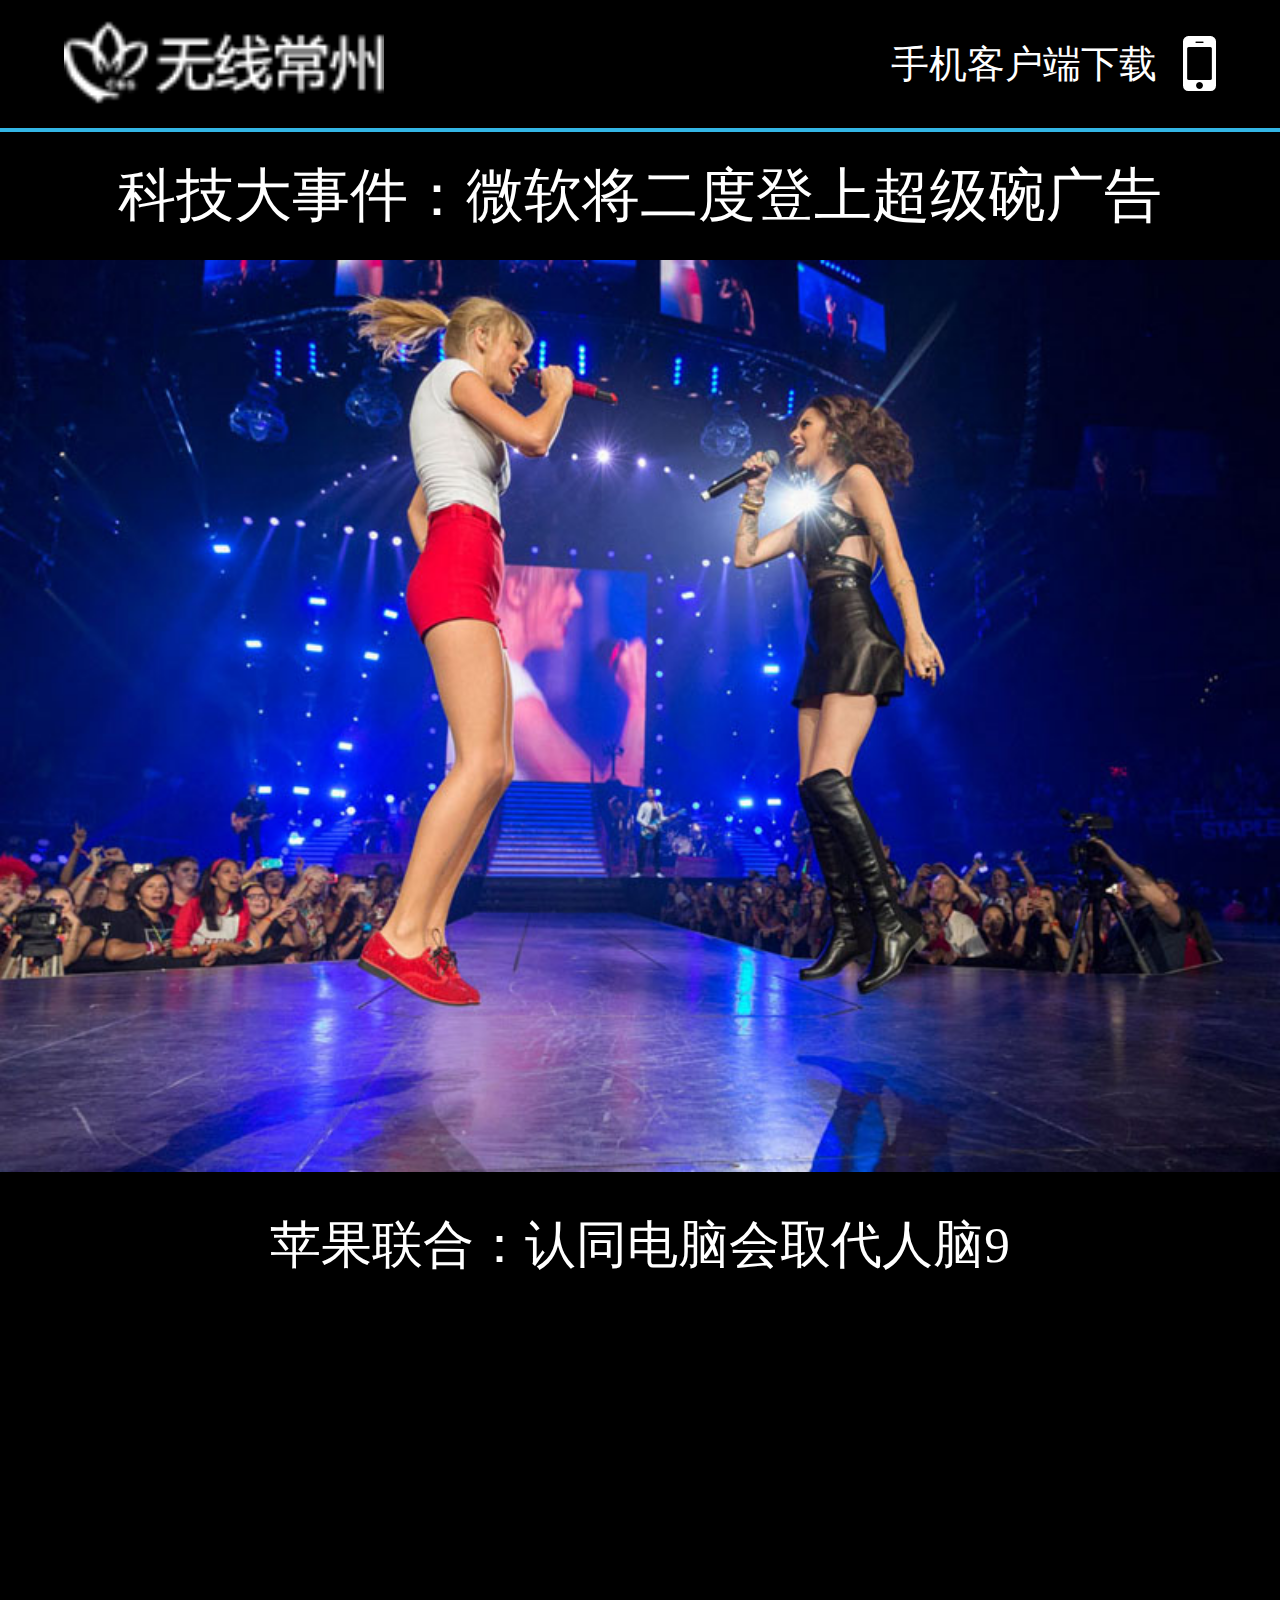
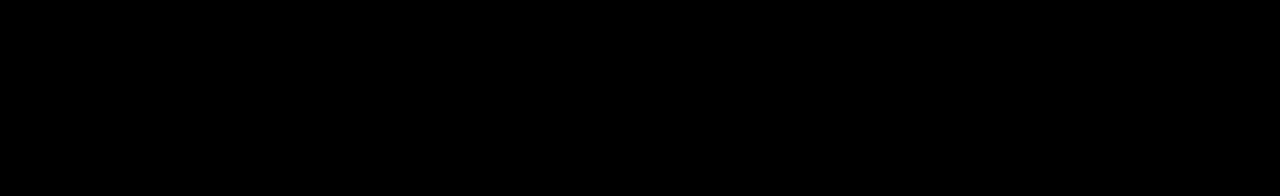
<file: 图集swiper/index.html>
﻿<!DOCTYPE html>
<html>
<head>
    <meta name="viewport" content="width=device-width,target-densitydpi=device-dpi,user-scalable=no">
    <meta charset="utf-8">
    <meta content="fullscreen=yes,preventMove=no" name="ML-Config" />
    <meta content="yes" name="apple-mobile-web-app-capable">
    <meta content="telephone=no" name="format-detection">
    <title>无标题文档</title>
    <script>
        document.getElementsByTagName("html")[0].style.fontSize = window.screen.width / 10 + "px";
        //alert(window.screen.width);
    </script>
    <style>
        a, a:after, a:hover, a:link, a:visited { color: white; text-decoration: none; }
        html { height: 100%; }
        body { height: 100%; background: black; font-size: 0.3rem; margin: 0; padding: 0; color: white; }
        #topBar { height: 1rem; width: 10rem; border-bottom: 4px #33b5e5 solid; }
            #topBar img { display: inline-block; height: 1rem; margin-left: 0.5rem; float: left; }
            #topBar a { display: inline-block; height: 1rem; line-height: 1rem; margin-right: 0.5rem; float: right; font-size: 0.3rem; }
                #topBar a i { display: inline-block; margin-left: 0.2rem; line-height: 1rem; font-size: 0.6rem; float: right; }
        #topArea { background: black; height: 1rem; width: 10rem; position: relative; }
            #topArea .title { line-height: 1rem; width: 10rem; font-size: 0.45rem; text-align: center; }
        #contentArea { background: black; height: 12rem; width: 10rem; overflow: hidden; position: relative; }
        .swiper-container { width: 10rem; height: 12rem; }
        .swiper-slide .pic { width: 10rem; max-height: 9.5rem; overflow: hidden; }
            .swiper-slide .pic img { width: 10rem; }
        .swiper-slide .info { display: block; font-size: 0.4rem; line-height: 0.4rem; text-align: center; width: 10rem; margin-top: 0.3rem; }
        .pagination { position: fixed; left: 0; text-align: center; bottom: 0.2rem; width: 10rem; }
        .swiper-pagination-switch { display: inline-block; width: 5px; height: 1px; border-radius: 10px; background: #999; box-shadow: 0 1px 2px #555 inset; margin: 0 3px 0 0; cursor: pointer; opacity: 0.2; }
        .swiper-active-switch { background: #33b5e5; opacity: 1; }
    </style>
    <link href="css/font-awesome.min.css" rel="stylesheet" />
    <link rel="stylesheet" type="text/css" href="idangerous.swiper.css" />
    <script src="jquery-1.11.2.min.js"></script>
    <script src="idangerous.swiper.min.js"></script>
    <script>
        $(function () {
            //开启滑动
            var mySwiper = new Swiper('.swiper-container', {
                pagination: '.pagination',
                loop: true,
                grabCursor: true,
                paginationClickable: true
            });
            setSwitchWidth();
            //计算每个滑块的宽度
            function setSwitchWidth() {
                var iScreenWidth = $(document).width(); //屏幕宽度
                var iCountPic = $(".swiper-wrapper .swiper-slide").length; //滑块个数
                var $SwitchArray = $(".swiper-pagination-switch"); //所有滑块的JQ对象
                var iSwitchMarginRight = parseInt($SwitchArray.first().css("marginRight")); //每个滑块的右边距
                var iTargetSwitchWidth = Math.floor((iScreenWidth - iCountPic * iSwitchMarginRight) / iCountPic); //计算每个滑块应该是多少宽度
                $SwitchArray.css("width", iTargetSwitchWidth + "px"); //去设置滑块的宽度
            }

        })
    </script>
</head>
<body>
    <div id="topBar"><img src="img/logo-i.png" /><a href="http://www.baidu.com"><i class="fa fa-mobile"></i>手机客户端下载</a></div>
    <div id="topArea">
        <div class="title">科技大事件：微软将二度登上超级碗广告</div>
    </div>
    <div id="contentArea">
        <div class="swiper-container">
            <div class="swiper-wrapper">
                <div class="swiper-slide">
                    <div class="pic">
                        <img src="img/1.jpg">
                    </div>
                    <div class="info">苹果联合：认同电脑会取代人脑9</div>
                </div>
                <div class="swiper-slide">
                    <div class="pic">
                        <img src="img/111.jpg">
                    </div>
                    <div class="info">苹果联合：认同电脑会取代人脑9</div>
                </div>
                <div class="swiper-slide">
                    <div class="pic">
                        <img src="img/2.jpg">
                    </div>
                    <div class="info">苹果联合：认同电脑会取代人脑9</div>
                </div>
                <div class="swiper-slide">
                    <div class="pic">
                        <img src="img/222.jpg">
                    </div>
                    <div class="info">苹果联合：认同电脑会取代人脑9</div>
                </div>
                <div class="swiper-slide">
                    <div class="pic">
                        <img src="img/3.jpg">
                    </div>
                    <div class="info">苹果联合：认同电脑会取代人脑9</div>
                </div>
                <div class="swiper-slide">
                    <div class="pic">
                        <img src="img/4.jpg">
                    </div>
                    <div class="info">苹果联合：认同电脑会取代人脑9</div>
                </div>
                <div class="swiper-slide">
                    <div class="pic">
                        <img src="img/467.jpg">
                    </div>
                    <div class="info">苹果联合：认同电脑会取代人脑9</div>
                </div>
                <div class="swiper-slide">
                    <div class="pic">
                        <img src="img/468.jpg">
                    </div>
                    <div class="info">苹果联合：认同电脑会取代人脑9</div>
                </div>
                <div class="swiper-slide">
                    <div class="pic">
                        <img src="img/5.jpg">
                    </div>
                    <div class="info">苹果联合：认同电脑会取代人脑9</div>
                </div>
                <div class="swiper-slide">
                    <div class="pic">
                        <img src="img/6.png">
                    </div>
                    <div class="info">苹果联合：认同电脑会取代人脑9</div>
                </div>
                <div class="swiper-slide">
                    <div class="pic">
                        <img src="img/bb.jpg">
                    </div>
                    <div class="info">苹果联合：认同电脑会取代人脑9</div>
                </div>
            </div>
        </div>
    </div>
    <div class="pagination"></div>
    <!--<div id="bottomArea">我是底</div>-->
</body>
</html>
</file>
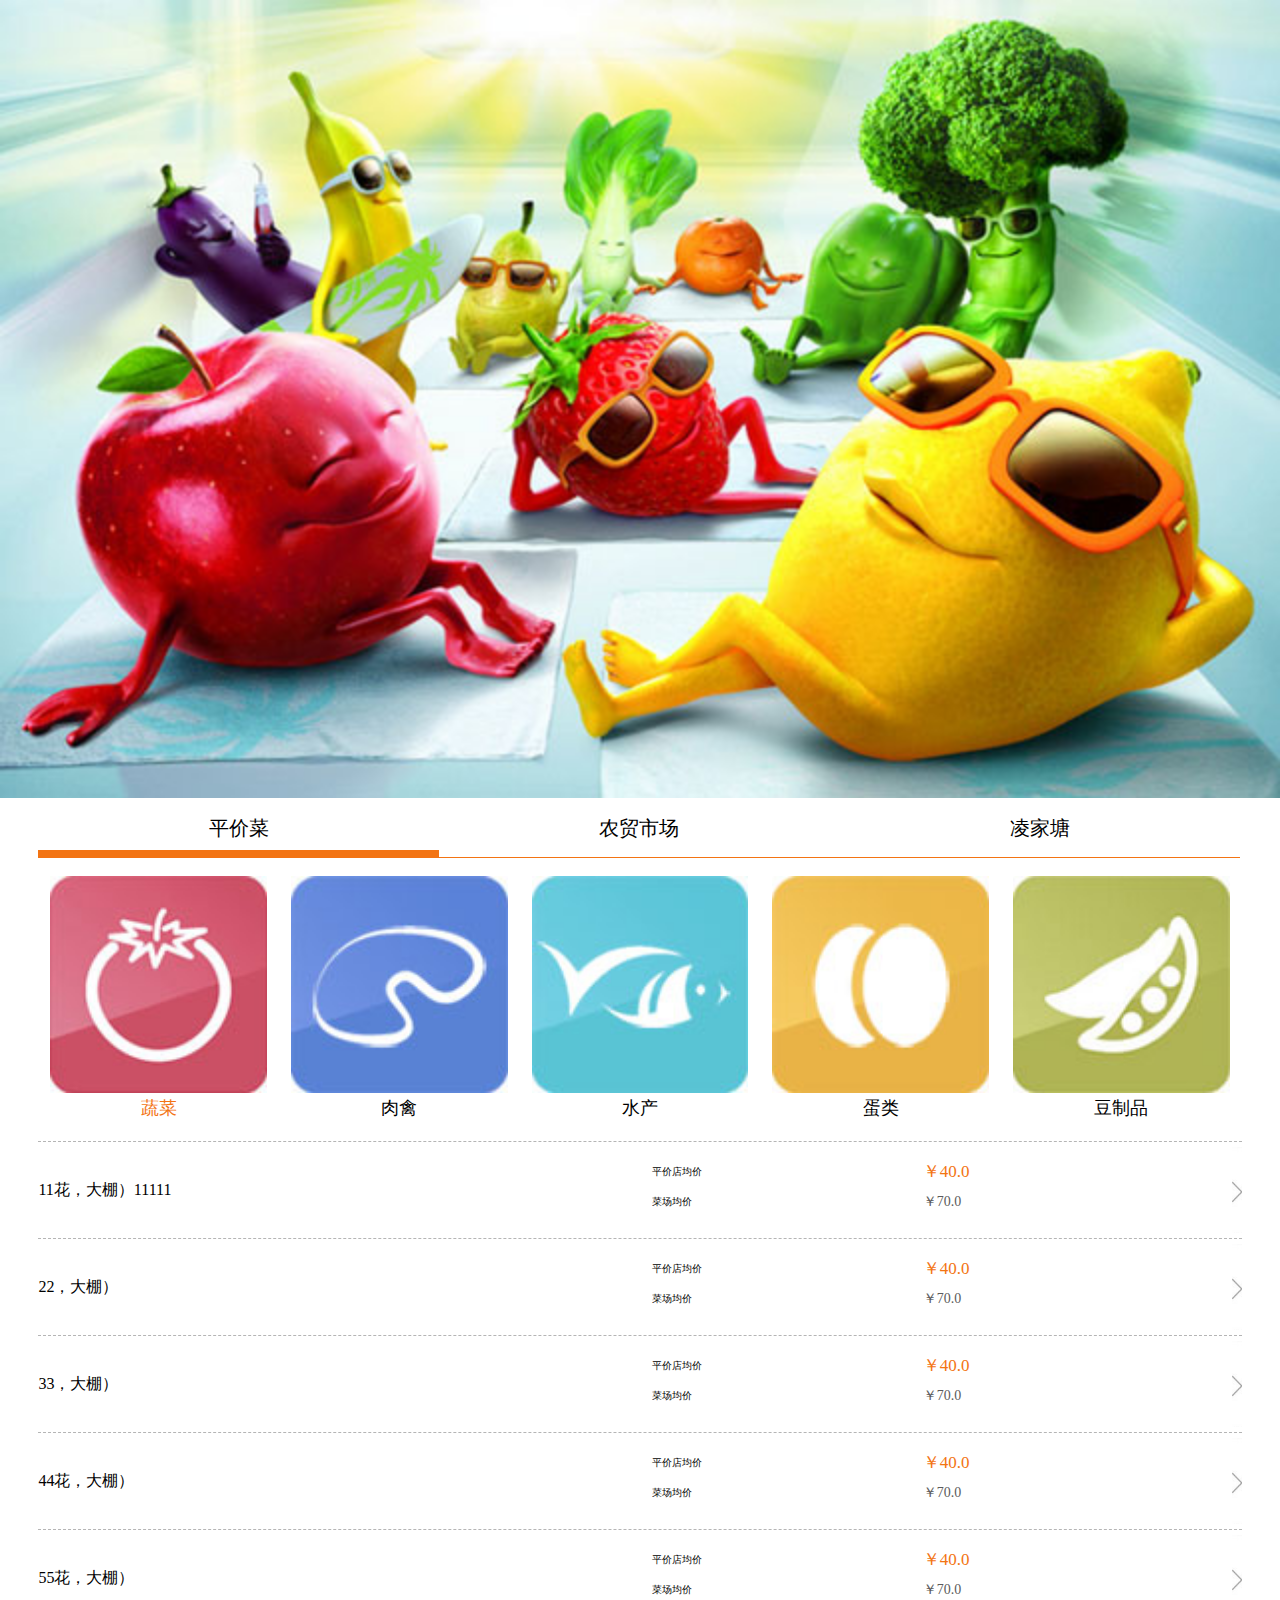
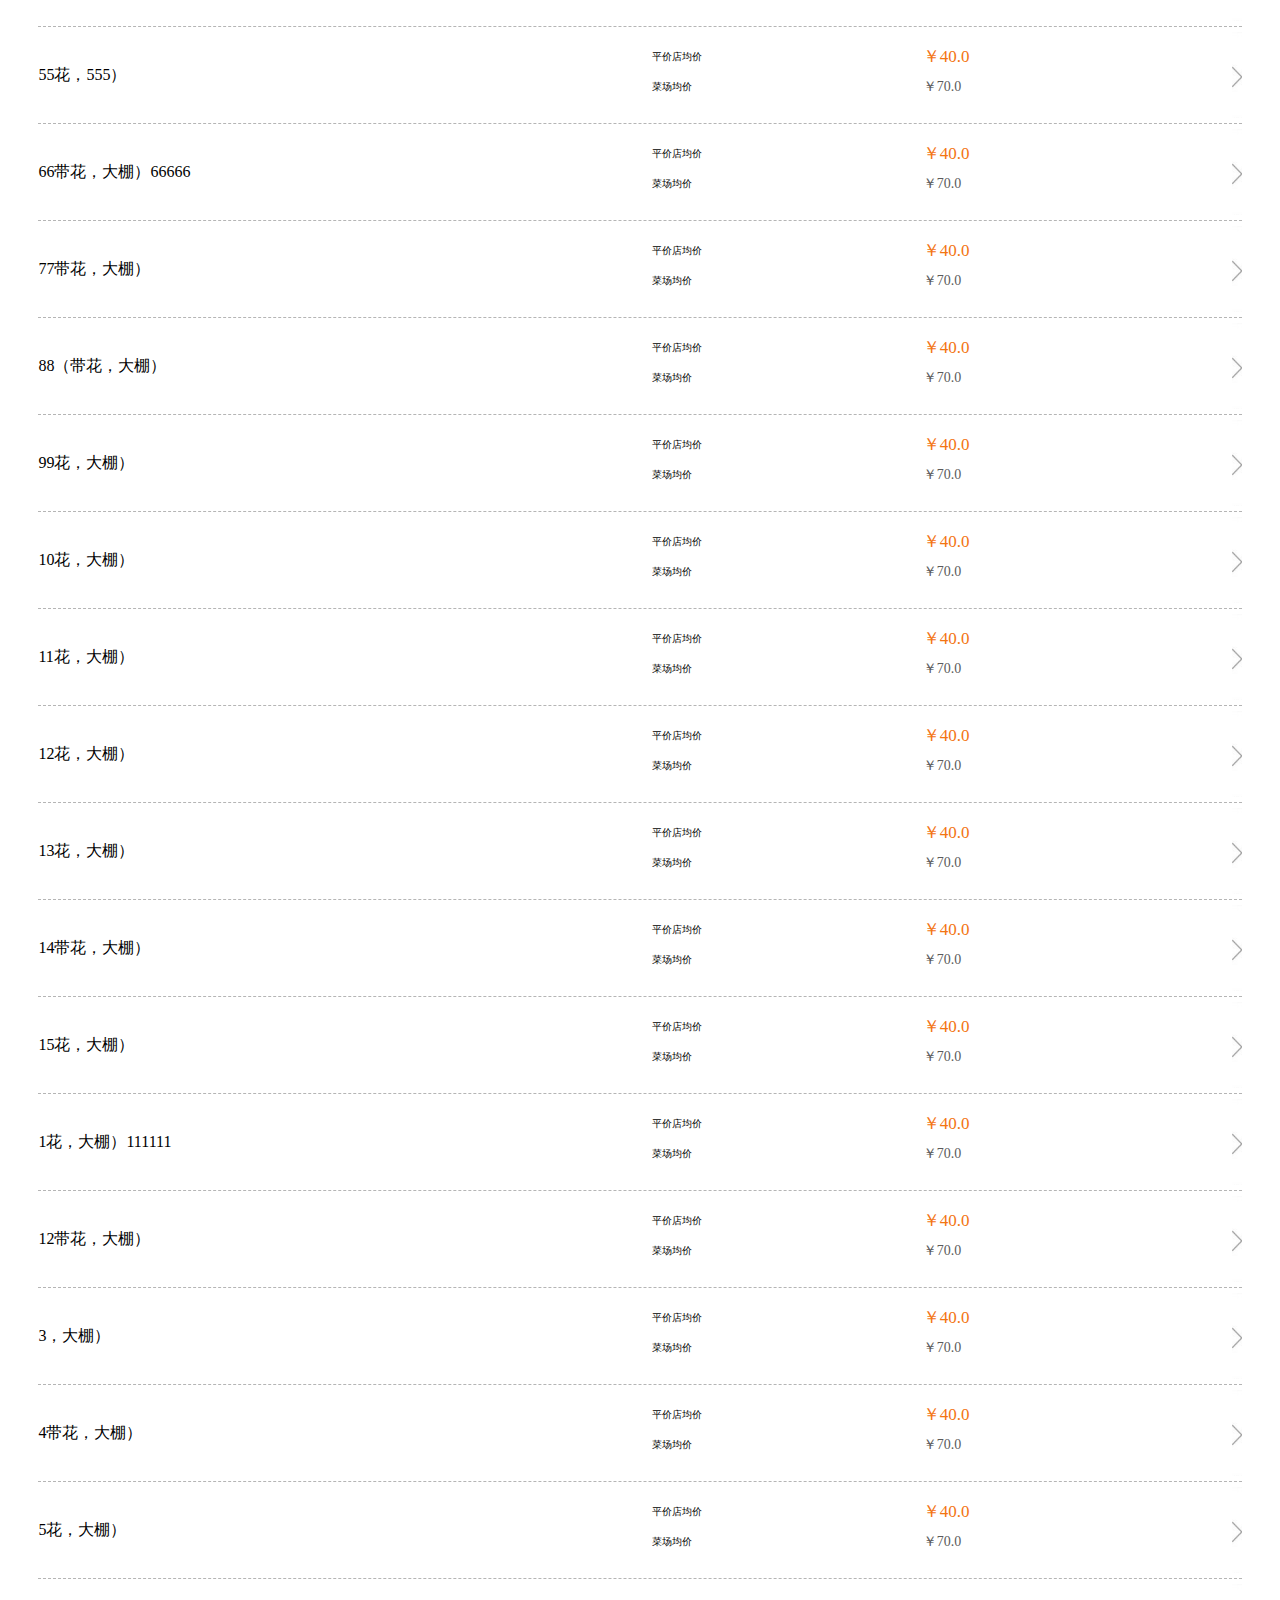
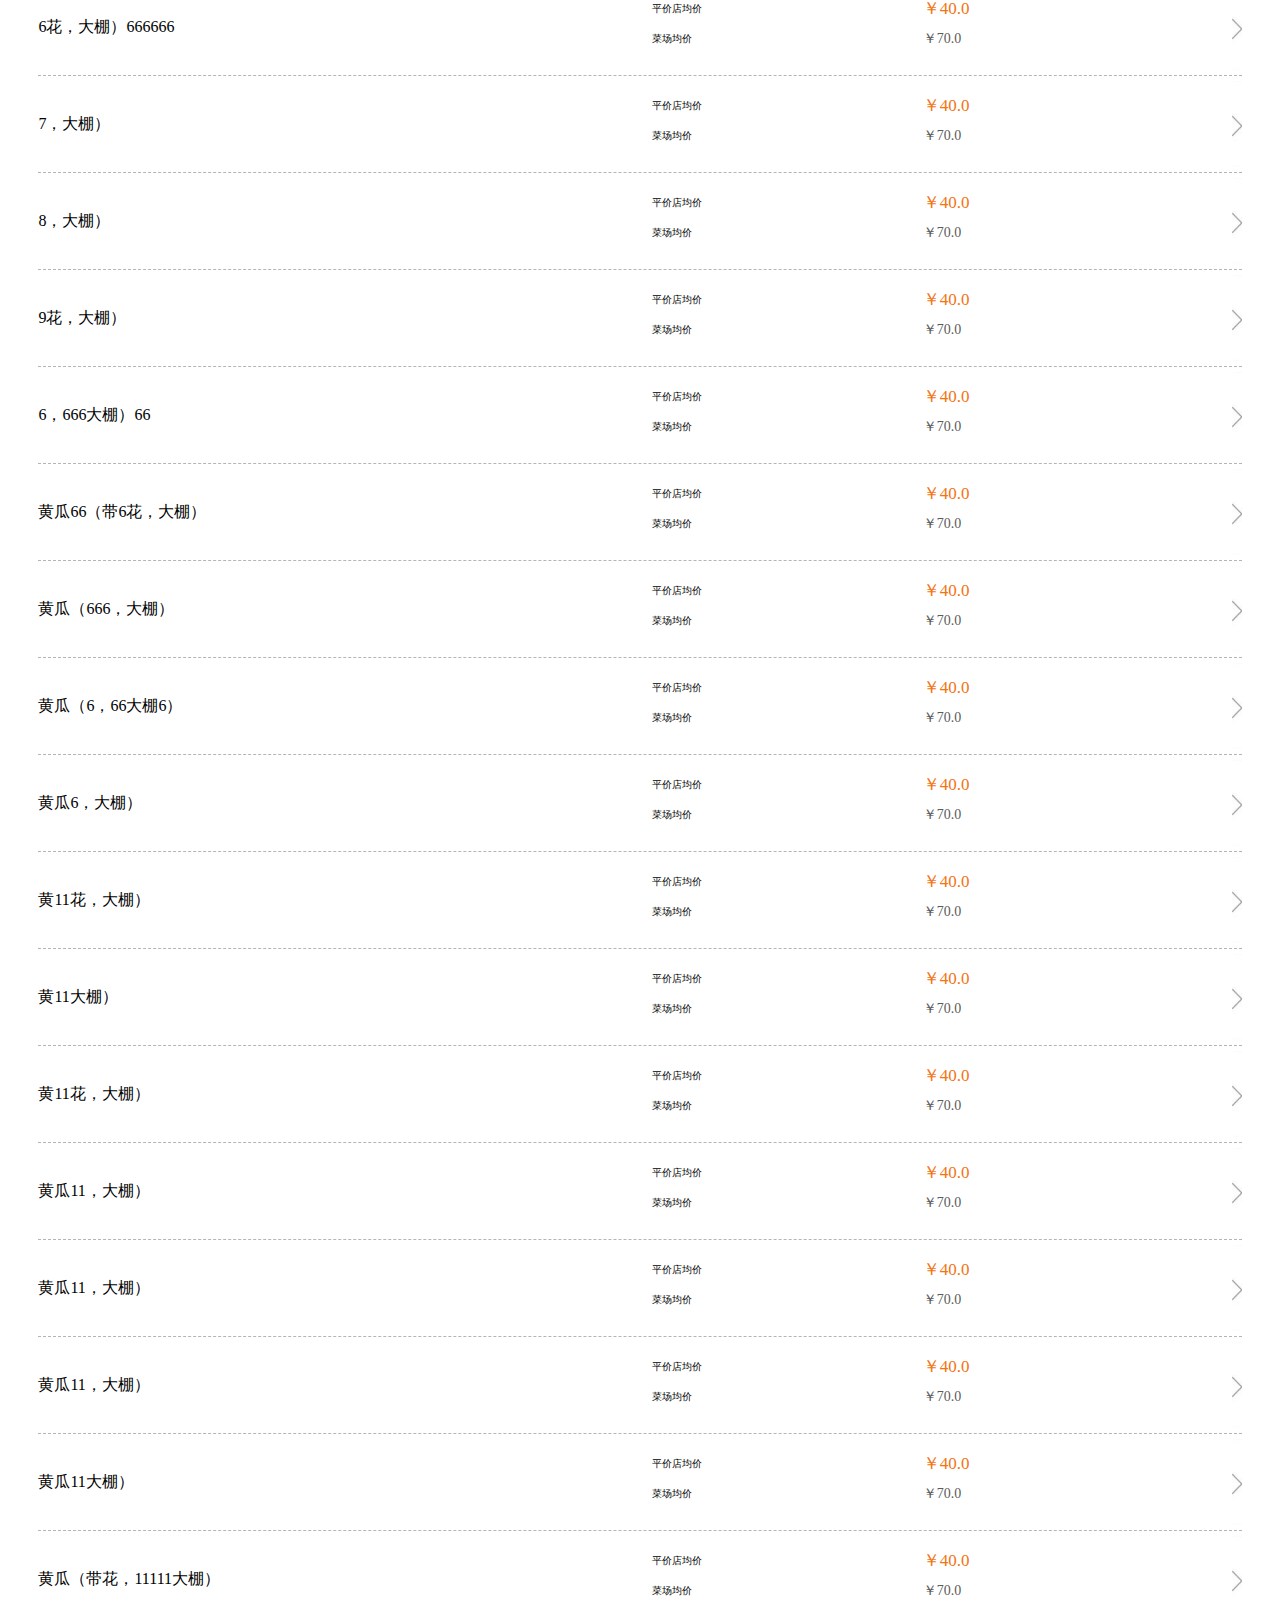
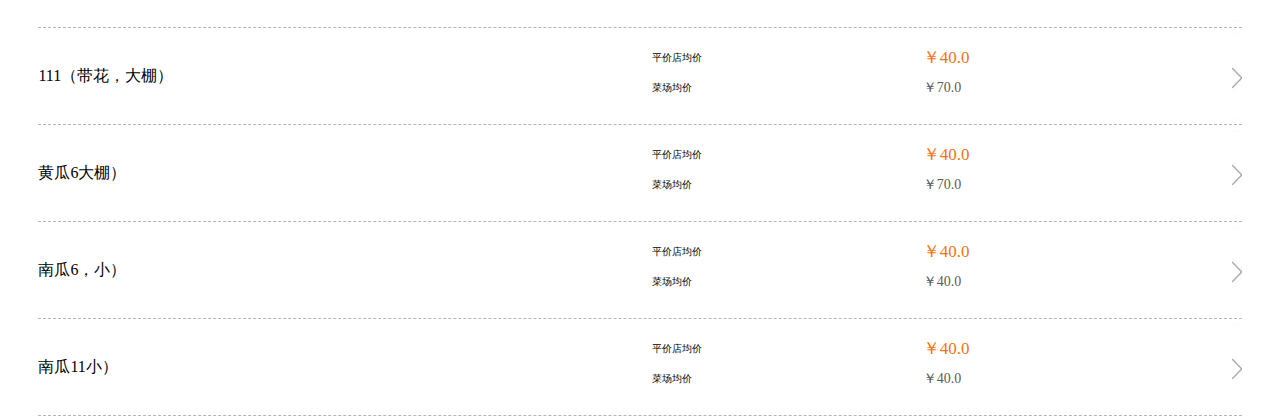
<file: 无线常州药价/index.html>
﻿<!DOCTYPE HTML PUBLIC "-//W3C//DTD XHTML 1.0 Transitional//EN" "http://www.w3.org/TR/xhtml1/DTD/xhtml1-transitional.dtd">
<html xmlns="http://www.w3.org/1999/xhtml">
<head>
    <meta http-equiv="Content-Type" content="text/html; charset=utf-8" />
    <meta http-equiv="X-UA-Compatible" content="IE=edge,chrome=1" />
    <meta name="viewport" content="width=device-width, minimum-scale=1.0, maximum-scale=1.0" />
    <title>无标题文档</title>
    <link rel="stylesheet" type="text/css" href="css/css.css" />
    <script src="http://www.zhong5.cn/library/jquery-1.11.1/jquery-1.11.1.min.js"></script>
    <style>
        .animated { -webkit-animation-duration: 1s; animation-duration: 1s; -webkit-animation-fill-mode: both; animation-fill-mode: both; }

            .animated.infinite { -webkit-animation-iteration-count: infinite; animation-iteration-count: infinite; }

            .animated.hinge { -webkit-animation-duration: 2s; animation-duration: 2s; }

        @-webkit-keyframes rubberBand {
            0% { -webkit-transform: scale3d(1, 1, 1); transform: scale3d(1, 1, 1); }

            30% { -webkit-transform: scale3d(1.25, 0.75, 1); transform: scale3d(1.25, 0.75, 1); }


            40% { -webkit-transform: scale3d(0.75, 1.25, 1); transform: scale3d(0.75, 1.25, 1); }

            50% { -webkit-transform: scale3d(1.15, 0.85, 1); transform: scale3d(1.15, 0.85, 1); }

            65% { -webkit-transform: scale3d(.95, 1.05, 1); transform: scale3d(.95, 1.05, 1); }

            75% { -webkit-transform: scale3d(1.05, .95, 1); transform: scale3d(1.05, .95, 1); }

            100% { -webkit-transform: scale3d(1, 1, 1); transform: scale3d(1, 1, 1); }
        }

        @keyframes rubberBand {
            0% { -webkit-transform: scale3d(1, 1, 1); transform: scale3d(1, 1, 1); }

            30% { -webkit-transform: scale3d(1.25, 0.75, 1); transform: scale3d(1.25, 0.75, 1); }

            40% { -webkit-transform: scale3d(0.75, 1.25, 1); transform: scale3d(0.75, 1.25, 1); }

            50% { -webkit-transform: scale3d(1.15, 0.85, 1); transform: scale3d(1.15, 0.85, 1); }

            65% { -webkit-transform: scale3d(.95, 1.05, 1); transform: scale3d(.95, 1.05, 1); }

            75% { -webkit-transform: scale3d(1.05, .95, 1); transform: scale3d(1.05, .95, 1); }

            100% { -webkit-transform: scale3d(1, 1, 1); transform: scale3d(1, 1, 1); }
        }

        .rubberBand { -webkit-animation-name: rubberBand; animation-name: rubberBand; }


        .caili { color: #000; }
        .cainame { color: #000; }
        .pj { color: #000; }
        .gl{ color:#f37413}
    </style>
    <!--<script src="zepto1.1.6.js"></script>-->
    <script>
        $(function () {
            var group = 0;

            var rightNowList = 1;

            updateTheList(1);

            makeClassIndex();

            //大分组的触摸事件
            $(".changeGroup").bind("touchend", function () {
                group = $(this).index();
                makeClassIndex();
                updateTheList(group * 5 + 1);
                $(".changeGroup").removeClass("w501 w502").addClass("w502");
                $(this).addClass("w501").removeClass("w502");
            })

            //小分组的触摸事件
            $(".w20").bind("touchend", function ()
            {
                $(".w20").removeClass("gl");
                $(this).addClass("gl");
                updateTheList($(this).attr("data-class"));
                $(this).find("img").addClass("animated rubberBand");
                $(this).find("img").one('webkitAnimationEnd mozAnimationEnd MSAnimationEnd oanimationend animationend', function () {
                    $(this).removeClass("animated rubberBand");
                });
            });

            //绑定5个小分组的组别
            function makeClassIndex() {
                for (var i = 0; i < 5; i++) {
                    $("#classBox div").eq(i).attr("data-class", 1 + i + group * 5);
                }
            }

            //更新内容区列表
            function updateTheList(listIndex) {
                $(".caili").hide();
                $("[data-in='" + listIndex + "']").show();
            }

        });

    </script>
</head>

<body>
    <div> <img src="images/top.jpg" width="100%" /></div>
    <div class="w90 clearfix">
        <div class="w501 changeGroup"><div>平价菜</div></div>
        <div class="w502 changeGroup"><div>农贸市场</div></div>
        <div class="w502 changeGroup"><div>凌家塘</div></div>
        <div class="clear"></div>
        <div class="wudalei clearfix" id="classBox">
            <div class="w20 gl" data-class=""><img src="images/c1.jpg" width="90%" /><br />蔬菜</div>
            <div class="w20" data-class=""><img src="images/c2.jpg" width="90%" /><br />肉禽</div>
            <div class="w20" data-class=""><img src="images/c3.jpg" width="90%" /><br />水产</div>
            <div class="w20" data-class=""><img src="images/c4.jpg" width="90%" /><br />蛋类</div>
            <div class="w20" data-class=""><img src="images/c5.jpg" width="90%" /><br />豆制品</div>
        </div>

        <div class="caili clearfix" data-in="1">
            <a href="http://www.zhong5.cn">
                <div class="clear"></div>
                <div class="cainame ">11花，大棚）11111</div>
                <div class="w35">
                    <div class="cainame_m mt1"><span class="pj">平价店均价</span><span class="qj2">￥40.0</span></div>
                    <div class="cainame_m "><span class="pj">菜场均价</span><span class="qj3">￥70.0</span></div>
                </div>
            </a>
        </div>
        <div class="caili clearfix" data-in="2">
            <a href="http://www.zhong5.cn">
                <div class="clear"></div>
                <div class="cainame ">22，大棚）</div>
                <div class="w35">
                    <div class="cainame_m mt1"><span class="pj">平价店均价</span><span class="qj2">￥40.0</span></div>
                    <div class="cainame_m "><span class="pj">菜场均价</span><span class="qj3">￥70.0</span></div>
                </div>
            </a>
        </div>
        <div class="caili clearfix" data-in="3">
            <a href="http://www.zhong5.cn">
                <div class="clear"></div>
                <div class="cainame ">33，大棚）</div>
                <div class="w35">
                    <div class="cainame_m mt1"><span class="pj">平价店均价</span><span class="qj2">￥40.0</span></div>
                    <div class="cainame_m "><span class="pj">菜场均价</span><span class="qj3">￥70.0</span></div>
                </div>
            </a>
        </div>
        <div class="caili clearfix" data-in="4">
            <a href="http://www.zhong5.cn">
                <div class="clear"></div>
                <div class="cainame ">44花，大棚）</div>
                <div class="w35">
                    <div class="cainame_m mt1"><span class="pj">平价店均价</span><span class="qj2">￥40.0</span></div>
                    <div class="cainame_m "><span class="pj">菜场均价</span><span class="qj3">￥70.0</span></div>
                </div>
            </a>
        </div>
        <div class="caili clearfix" data-in="5">
            <a href="http://www.zhong5.cn">
                <div class="clear"></div>
                <div class="cainame ">55花，大棚）</div>
                <div class="w35">
                    <div class="cainame_m mt1"><span class="pj">平价店均价</span><span class="qj2">￥40.0</span></div>
                    <div class="cainame_m "><span class="pj">菜场均价</span><span class="qj3">￥70.0</span></div>
                </div>
            </a>
        </div>

        <div class="caili clearfix" data-in="5">
            <a href="http://www.zhong5.cn">
                <div class="clear"></div>
                <div class="cainame ">55花，555）</div>
                <div class="w35">
                    <div class="cainame_m mt1"><span class="pj">平价店均价</span><span class="qj2">￥40.0</span></div>
                    <div class="cainame_m "><span class="pj">菜场均价</span><span class="qj3">￥70.0</span></div>
                </div>
            </a>
        </div>

        <div class="caili clearfix" data-in="6">
            <a href="http://www.zhong5.cn">
                <div class="clear"></div>
                <div class="cainame ">66带花，大棚）66666</div>
                <div class="w35">
                    <div class="cainame_m mt1"><span class="pj">平价店均价</span><span class="qj2">￥40.0</span></div>
                    <div class="cainame_m "><span class="pj">菜场均价</span><span class="qj3">￥70.0</span></div>
                </div>
            </a>
        </div>
        <div class="caili clearfix" data-in="7">
            <a href="http://www.zhong5.cn">
                <div class="clear"></div>
                <div class="cainame ">77带花，大棚）</div>
                <div class="w35">
                    <div class="cainame_m mt1"><span class="pj">平价店均价</span><span class="qj2">￥40.0</span></div>
                    <div class="cainame_m "><span class="pj">菜场均价</span><span class="qj3">￥70.0</span></div>
                </div>
            </a>
        </div>
        <div class="caili clearfix" data-in="8">
            <a href="http://www.zhong5.cn">
                <div class="clear"></div>
                <div class="cainame ">88（带花，大棚）</div>
                <div class="w35">
                    <div class="cainame_m mt1"><span class="pj">平价店均价</span><span class="qj2">￥40.0</span></div>
                    <div class="cainame_m "><span class="pj">菜场均价</span><span class="qj3">￥70.0</span></div>
                </div>
            </a>
        </div>
        <div class="caili clearfix" data-in="9">
            <a href="http://www.zhong5.cn">
                <div class="clear"></div>
                <div class="cainame ">99花，大棚）</div>
                <div class="w35">
                    <div class="cainame_m mt1"><span class="pj">平价店均价</span><span class="qj2">￥40.0</span></div>
                    <div class="cainame_m "><span class="pj">菜场均价</span><span class="qj3">￥70.0</span></div>
                </div>
            </a>
        </div>
        <div class="caili clearfix" data-in="10">
            <a href="http://www.zhong5.cn">
                <div class="clear"></div>
                <div class="cainame ">10花，大棚）</div>
                <div class="w35">
                    <div class="cainame_m mt1"><span class="pj">平价店均价</span><span class="qj2">￥40.0</span></div>
                    <div class="cainame_m "><span class="pj">菜场均价</span><span class="qj3">￥70.0</span></div>
                </div>
            </a>
        </div>
        <div class="caili clearfix" data-in="11">
            <a href="http://www.zhong5.cn">
                <div class="clear"></div>
                <div class="cainame ">11花，大棚）</div>
                <div class="w35">
                    <div class="cainame_m mt1"><span class="pj">平价店均价</span><span class="qj2">￥40.0</span></div>
                    <div class="cainame_m "><span class="pj">菜场均价</span><span class="qj3">￥70.0</span></div>
                </div>
            </a>
        </div>
        <div class="caili clearfix" data-in="12">
            <a href="http://www.zhong5.cn">
                <div class="clear"></div>
                <div class="cainame ">12花，大棚）</div>
                <div class="w35">
                    <div class="cainame_m mt1"><span class="pj">平价店均价</span><span class="qj2">￥40.0</span></div>
                    <div class="cainame_m "><span class="pj">菜场均价</span><span class="qj3">￥70.0</span></div>
                </div>
            </a>
        </div>
        <div class="caili clearfix" data-in="13">
            <a href="http://www.zhong5.cn">
                <div class="clear"></div>
                <div class="cainame ">13花，大棚）</div>
                <div class="w35">
                    <div class="cainame_m mt1"><span class="pj">平价店均价</span><span class="qj2">￥40.0</span></div>
                    <div class="cainame_m "><span class="pj">菜场均价</span><span class="qj3">￥70.0</span></div>
                </div>
            </a>
        </div>
        <div class="caili clearfix" data-in="14">
            <a href="http://www.zhong5.cn">
                <div class="clear"></div>
                <div class="cainame ">14带花，大棚）</div>
                <div class="w35">
                    <div class="cainame_m mt1"><span class="pj">平价店均价</span><span class="qj2">￥40.0</span></div>
                    <div class="cainame_m "><span class="pj">菜场均价</span><span class="qj3">￥70.0</span></div>
                </div>
            </a>
        </div>
        <div class="caili clearfix" data-in="15">
            <a href="http://www.zhong5.cn">
                <div class="clear"></div>
                <div class="cainame ">15花，大棚）</div>
                <div class="w35">
                    <div class="cainame_m mt1"><span class="pj">平价店均价</span><span class="qj2">￥40.0</span></div>
                    <div class="cainame_m "><span class="pj">菜场均价</span><span class="qj3">￥70.0</span></div>
                </div>
            </a>
        </div>
        <div class="caili clearfix" data-in="1">
            <a href="http://www.zhong5.cn">
                <div class="clear"></div>
                <div class="cainame ">1花，大棚）111111</div>
                <div class="w35">
                    <div class="cainame_m mt1"><span class="pj">平价店均价</span><span class="qj2">￥40.0</span></div>
                    <div class="cainame_m "><span class="pj">菜场均价</span><span class="qj3">￥70.0</span></div>
                </div>
            </a>
        </div>
        <div class="caili clearfix" data-in="12">
            <a href="http://www.zhong5.cn">
                <div class="clear"></div>
                <div class="cainame ">12带花，大棚）</div>
                <div class="w35">
                    <div class="cainame_m mt1"><span class="pj">平价店均价</span><span class="qj2">￥40.0</span></div>
                    <div class="cainame_m "><span class="pj">菜场均价</span><span class="qj3">￥70.0</span></div>
                </div>
            </a>
        </div>
        <div class="caili clearfix" data-in="3">
            <a href="http://www.zhong5.cn">
                <div class="clear"></div>
                <div class="cainame ">3，大棚）</div>
                <div class="w35">
                    <div class="cainame_m mt1"><span class="pj">平价店均价</span><span class="qj2">￥40.0</span></div>
                    <div class="cainame_m "><span class="pj">菜场均价</span><span class="qj3">￥70.0</span></div>
                </div>
            </a>
        </div>
        <div class="caili clearfix" data-in="4">
            <a href="http://www.zhong5.cn">
                <div class="clear"></div>
                <div class="cainame ">4带花，大棚）</div>
                <div class="w35">
                    <div class="cainame_m mt1"><span class="pj">平价店均价</span><span class="qj2">￥40.0</span></div>
                    <div class="cainame_m "><span class="pj">菜场均价</span><span class="qj3">￥70.0</span></div>
                </div>
            </a>
        </div>
        <div class="caili clearfix" data-in="5">
            <a href="http://www.zhong5.cn">
                <div class="clear"></div>
                <div class="cainame ">5花，大棚）</div>
                <div class="w35">
                    <div class="cainame_m mt1"><span class="pj">平价店均价</span><span class="qj2">￥40.0</span></div>
                    <div class="cainame_m "><span class="pj">菜场均价</span><span class="qj3">￥70.0</span></div>
                </div>
            </a>
        </div>
        <div class="caili clearfix" data-in="6">
            <a href="http://www.zhong5.cn">
                <div class="clear"></div>
                <div class="cainame ">6花，大棚）666666</div>
                <div class="w35">
                    <div class="cainame_m mt1"><span class="pj">平价店均价</span><span class="qj2">￥40.0</span></div>
                    <div class="cainame_m "><span class="pj">菜场均价</span><span class="qj3">￥70.0</span></div>
                </div>
            </a>
        </div>
        <div class="caili clearfix" data-in="7">
            <a href="http://www.zhong5.cn">
                <div class="clear"></div>
                <div class="cainame ">7，大棚）</div>
                <div class="w35">
                    <div class="cainame_m mt1"><span class="pj">平价店均价</span><span class="qj2">￥40.0</span></div>
                    <div class="cainame_m "><span class="pj">菜场均价</span><span class="qj3">￥70.0</span></div>
                </div>
            </a>
        </div>
        <div class="caili clearfix" data-in="8">
            <a href="http://www.zhong5.cn">
                <div class="clear"></div>
                <div class="cainame ">8，大棚）</div>
                <div class="w35">
                    <div class="cainame_m mt1"><span class="pj">平价店均价</span><span class="qj2">￥40.0</span></div>
                    <div class="cainame_m "><span class="pj">菜场均价</span><span class="qj3">￥70.0</span></div>
                </div>
            </a>
        </div>
        <div class="caili clearfix" data-in="9">
            <a href="http://www.zhong5.cn">
                <div class="clear"></div>
                <div class="cainame ">9花，大棚）</div>
                <div class="w35">
                    <div class="cainame_m mt1"><span class="pj">平价店均价</span><span class="qj2">￥40.0</span></div>
                    <div class="cainame_m "><span class="pj">菜场均价</span><span class="qj3">￥70.0</span></div>
                </div>
            </a>
        </div>
        <div class="caili clearfix" data-in="6">
            <a href="http://www.zhong5.cn">
                <div class="clear"></div>
                <div class="cainame ">6，666大棚）66</div>
                <div class="w35">
                    <div class="cainame_m mt1"><span class="pj">平价店均价</span><span class="qj2">￥40.0</span></div>
                    <div class="cainame_m "><span class="pj">菜场均价</span><span class="qj3">￥70.0</span></div>
                </div>
            </a>
        </div>
        <div class="caili clearfix" data-in="6">
            <a href="http://www.zhong5.cn">
                <div class="clear"></div>
                <div class="cainame ">黄瓜66（带6花，大棚）</div>
                <div class="w35">
                    <div class="cainame_m mt1"><span class="pj">平价店均价</span><span class="qj2">￥40.0</span></div>
                    <div class="cainame_m "><span class="pj">菜场均价</span><span class="qj3">￥70.0</span></div>
                </div>
            </a>
        </div>
        <div class="caili clearfix" data-in="6">
            <a href="http://www.zhong5.cn">
                <div class="clear"></div>
                <div class="cainame ">黄瓜（666，大棚）</div>
                <div class="w35">
                    <div class="cainame_m mt1"><span class="pj">平价店均价</span><span class="qj2">￥40.0</span></div>
                    <div class="cainame_m "><span class="pj">菜场均价</span><span class="qj3">￥70.0</span></div>
                </div>
            </a>
        </div>
        <div class="caili clearfix" data-in="6">
            <a href="http://www.zhong5.cn">
                <div class="clear"></div>
                <div class="cainame ">黄瓜（6，66大棚6）</div>
                <div class="w35">
                    <div class="cainame_m mt1"><span class="pj">平价店均价</span><span class="qj2">￥40.0</span></div>
                    <div class="cainame_m "><span class="pj">菜场均价</span><span class="qj3">￥70.0</span></div>
                </div>
            </a>
        </div>
        <div class="caili clearfix" data-in="6">
            <a href="http://www.zhong5.cn">
                <div class="clear"></div>
                <div class="cainame ">黄瓜6，大棚）</div>
                <div class="w35">
                    <div class="cainame_m mt1"><span class="pj">平价店均价</span><span class="qj2">￥40.0</span></div>
                    <div class="cainame_m "><span class="pj">菜场均价</span><span class="qj3">￥70.0</span></div>
                </div>
            </a>
        </div>
        <div class="caili clearfix" data-in="11">
            <a href="http://www.zhong5.cn">
                <div class="clear"></div>
                <div class="cainame ">黄11花，大棚）</div>
                <div class="w35">
                    <div class="cainame_m mt1"><span class="pj">平价店均价</span><span class="qj2">￥40.0</span></div>
                    <div class="cainame_m "><span class="pj">菜场均价</span><span class="qj3">￥70.0</span></div>
                </div>
            </a>
        </div>
        <div class="caili clearfix" data-in="11">
            <a href="http://www.zhong5.cn">
                <div class="clear"></div>
                <div class="cainame ">黄11大棚）</div>
                <div class="w35">
                    <div class="cainame_m mt1"><span class="pj">平价店均价</span><span class="qj2">￥40.0</span></div>
                    <div class="cainame_m "><span class="pj">菜场均价</span><span class="qj3">￥70.0</span></div>
                </div>
            </a>
        </div>
        <div class="caili clearfix" data-in="11">
            <a href="http://www.zhong5.cn">
                <div class="clear"></div>
                <div class="cainame ">黄11花，大棚）</div>
                <div class="w35">
                    <div class="cainame_m mt1"><span class="pj">平价店均价</span><span class="qj2">￥40.0</span></div>
                    <div class="cainame_m "><span class="pj">菜场均价</span><span class="qj3">￥70.0</span></div>
                </div>
            </a>
        </div>
        <div class="caili clearfix" data-in="11">
            <a href="http://www.zhong5.cn">
                <div class="clear"></div>
                <div class="cainame ">黄瓜11，大棚）</div>
                <div class="w35">
                    <div class="cainame_m mt1"><span class="pj">平价店均价</span><span class="qj2">￥40.0</span></div>
                    <div class="cainame_m "><span class="pj">菜场均价</span><span class="qj3">￥70.0</span></div>
                </div>
            </a>
        </div>
        <div class="caili clearfix" data-in="11">
            <a href="http://www.zhong5.cn">
                <div class="clear"></div>
                <div class="cainame ">黄瓜11，大棚）</div>
                <div class="w35">
                    <div class="cainame_m mt1"><span class="pj">平价店均价</span><span class="qj2">￥40.0</span></div>
                    <div class="cainame_m "><span class="pj">菜场均价</span><span class="qj3">￥70.0</span></div>
                </div>
            </a>
        </div>
        <div class="caili clearfix" data-in="11">
            <a href="http://www.zhong5.cn">
                <div class="clear"></div>
                <div class="cainame ">黄瓜11，大棚）</div>
                <div class="w35">
                    <div class="cainame_m mt1"><span class="pj">平价店均价</span><span class="qj2">￥40.0</span></div>
                    <div class="cainame_m "><span class="pj">菜场均价</span><span class="qj3">￥70.0</span></div>
                </div>
            </a>
        </div>
        <div class="caili clearfix" data-in="11">
            <a href="http://www.zhong5.cn">
                <div class="clear"></div>
                <div class="cainame ">黄瓜11大棚）</div>
                <div class="w35">
                    <div class="cainame_m mt1"><span class="pj">平价店均价</span><span class="qj2">￥40.0</span></div>
                    <div class="cainame_m "><span class="pj">菜场均价</span><span class="qj3">￥70.0</span></div>
                </div>
            </a>
        </div>
        <div class="caili clearfix" data-in="11">
            <a href="http://www.zhong5.cn">
                <div class="clear"></div>
                <div class="cainame ">黄瓜（带花，11111大棚）</div>
                <div class="w35">
                    <div class="cainame_m mt1"><span class="pj">平价店均价</span><span class="qj2">￥40.0</span></div>
                    <div class="cainame_m "><span class="pj">菜场均价</span><span class="qj3">￥70.0</span></div>
                </div>
            </a>
        </div>
        <div class="caili clearfix" data-in="11">
            <a href="http://www.zhong5.cn">
                <div class="clear"></div>
                <div class="cainame ">111（带花，大棚）</div>
                <div class="w35">
                    <div class="cainame_m mt1"><span class="pj">平价店均价</span><span class="qj2">￥40.0</span></div>
                    <div class="cainame_m "><span class="pj">菜场均价</span><span class="qj3">￥70.0</span></div>
                </div>
            </a>
        </div>
        <div class="caili clearfix" data-in="6">
            <a href="http://www.zhong5.cn">
                <div class="clear"></div>
                <div class="cainame ">黄瓜6大棚）</div>
                <div class="w35">
                    <div class="cainame_m mt1"><span class="pj">平价店均价</span><span class="qj2">￥40.0</span></div>
                    <div class="cainame_m "><span class="pj">菜场均价</span><span class="qj3">￥70.0</span></div>
                </div>
            </a>
        </div>
        <div class="caili clearfix" data-in="6">
            <a href="http://www.zhong5.cn">
                <div class="clear"></div>
                <div class="cainame ">南瓜6，小）</div>
                <div class="w35">
                    <div class="cainame_m mt1"><span class="pj">平价店均价</span><span class="qj2">￥40.0</span></div>
                    <div class="cainame_m "><span class="pj">菜场均价</span><span class="qj3">￥40.0</span></div>
                </div>
            </a>
        </div>
        <div class="caili clearfix" data-in="11">
            <a href="http://www.zhong5.cn">
                <div class="clear"></div>
                <div class="cainame ">南瓜11小）</div>
                <div class="w35">
                    <div class="cainame_m mt1"><span class="pj">平价店均价</span><span class="qj2">￥40.0</span></div>
                    <div class="cainame_m "><span class="pj">菜场均价</span><span class="qj3">￥40.0</span></div>
                </div>
            </a>
        </div>
    </div>
</body>
</html>
</file>
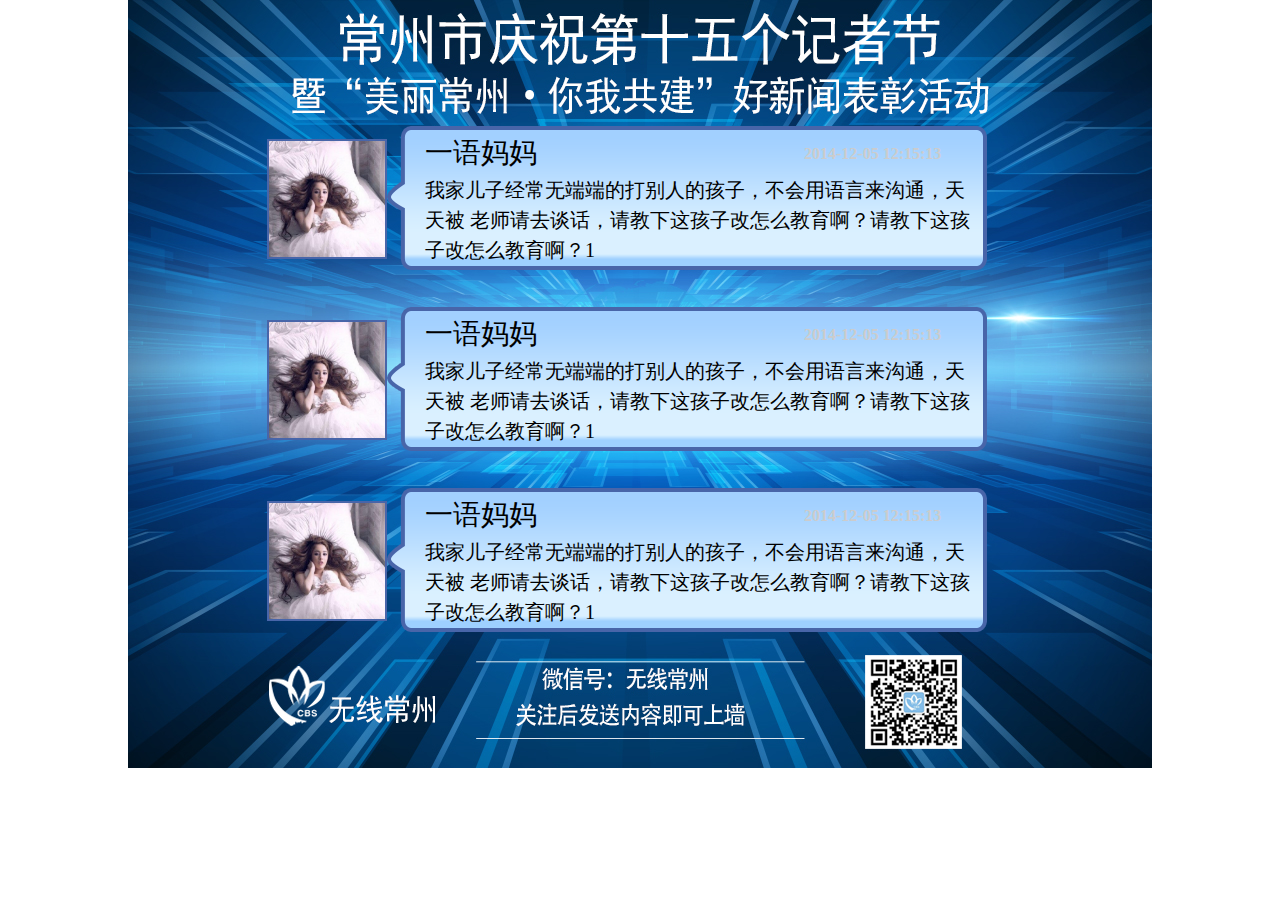
<file: 弱版静态微信墙/第三版/index.html>
﻿<!DOCTYPE html>
<html xmlns="http://www.w3.org/1999/xhtml">
<head>
    <meta http-equiv="Content-Type" content="text/html; charset=utf-8" />
    <title></title>
    <link href="style/index.css" rel="stylesheet" />
    <script src="script/jquery-1.11.1.min.js"></script>
    <script type="text/javascript">
        $(function () {
            var iTop = 0;
            var iStep = 543;
            var iSpeed = 10;//移动速度 秒
            var time1 = null;

            $(".wall").html($(".wall").html() + $(".wall").html());

            time1 = setInterval(go, iSpeed * 1000);

            $(".wallCover").mouseenter(function () {
                clearInterval(time1);
            })

            $(".wallCover").mouseleave(function () {
                time1 = setInterval(go, iSpeed * 1000);
            })

            function go() {
                if (iTop == -2715) {
                    iTop = 0;
                    $(".wall").css("top", 0)
                    document.title = iTop;
                }

                iTop = iTop - iStep;
                $(".wall").animate({
                    "top": iTop,
                    "opacity": 0.7,
                }, 700, function () {
                    $(".wall").animate({
                        "opacity": 1,
                    });
                });
                document.title = iTop;
            }

        })
    </script>
</head>
<body>
    <div class="wrap">
        <div class="wallCover">

            <div class="wall">

                <div class="tip">
                    <img src="images/ex.png" />
                    <div class="in">
                        <h1>一语妈妈</h1>
                        <span>2014-12-05 12:15:13</span>
                        <p>
                            我家儿子经常无端端的打别人的孩子，不会用语言来沟通，天天被
老师请去谈话，请教下这孩子改怎么教育啊？请教下这孩子改怎么教育啊？1
                        </p>
                    </div>
                </div>

                <div class="tip">
                    <img src="images/ex.png" />
                    <div class="in">
                        <h1>一语妈妈</h1>
                        <span>2014-12-05 12:15:13</span>
                        <p>
                            我家儿子经常无端端的打别人的孩子，不会用语言来沟通，天天被
老师请去谈话，请教下这孩子改怎么教育啊？请教下这孩子改怎么教育啊？1
                        </p>
                    </div>
                </div>


                <div class="tip">
                    <img src="images/ex.png" />
                    <div class="in">
                        <h1>一语妈妈</h1>
                        <span>2014-12-05 12:15:13</span>
                        <p>
                            我家儿子经常无端端的打别人的孩子，不会用语言来沟通，天天被
老师请去谈话，请教下这孩子改怎么教育啊？请教下这孩子改怎么教育啊？1
                        </p>
                    </div>
                </div>


                <div class="tip">
                    <img src="images/ex.png" />
                    <div class="in">
                        <h1>一语妈妈</h1>
                        <span>2014-12-05 12:15:13</span>
                        <p>
                            我家儿子经常无端端的打别人的孩子，不会用语言来沟通，天天被
老师请去谈话，请教下这孩子改怎么教育啊？请教下这孩子改怎么教育啊？1
                        </p>
                    </div>
                </div>

                <div class="tip">
                    <img src="images/ex.png" />
                    <div class="in">
                        <h1>一语妈妈</h1>
                        <span>2014-12-05 12:15:13</span>
                        <p>
                            我家儿子经常无端端的打别人的孩子，不会用语言来沟通，天天被
老师请去谈话，请教下这孩子改怎么教育啊？请教下这孩子改怎么教育啊？1
                        </p>
                    </div>
                </div>


                <div class="tip">
                    <img src="images/ex.png" />
                    <div class="in">
                        <h1>一语妈妈</h1>
                        <span>2014-12-05 12:15:13</span>
                        <p>
                            我家儿子经常无端端的打别人的孩子，不会用语言来沟通，天天被
老师请去谈话，请教下这孩子改怎么教育啊？请教下这孩子改怎么教育啊？1
                        </p>
                    </div>
                </div>

                <div class="tip">
                    <img src="images/ex.png" />
                    <div class="in">
                        <h1>一语妈妈</h1>
                        <span>2014-12-05 12:15:13</span>
                        <p>
                            我家儿子经常无端端的打别人的孩子，不会用语言来沟通，天天被
老师请去谈话，请教下这孩子改怎么教育啊？请教下这孩子改怎么教育啊？1
                        </p>
                    </div>
                </div>


                <div class="tip">
                    <img src="images/ex.png" />
                    <div class="in">
                        <h1>一语妈妈</h1>
                        <span>2014-12-05 12:15:13</span>
                        <p>
                            我家儿子经常无端端的打别人的孩子，不会用语言来沟通，天天被
老师请去谈话，请教下这孩子改怎么教育啊？请教下这孩子改怎么教育啊？1
                        </p>
                    </div>
                </div>


                <div class="tip">
                    <img src="images/ex.png" />
                    <div class="in">
                        <h1>一语妈妈</h1>
                        <span>2014-12-05 12:15:13</span>
                        <p>
                            我家儿子经常无端端的打别人的孩子，不会用语言来沟通，天天被
老师请去谈话，请教下这孩子改怎么教育啊？请教下这孩子改怎么教育啊？1
                        </p>
                    </div>
                </div>

                <div class="tip">
                    <img src="images/ex.png" />
                    <div class="in">
                        <h1>一语妈妈</h1>
                        <span>2014-12-05 12:15:13</span>
                        <p>
                            我家儿子经常无端端的打别人的孩子，不会用语言来沟通，天天被
老师请去谈话，请教下这孩子改怎么教育啊？请教下这孩子改怎么教育啊？1
                        </p>
                    </div>
                </div>


                <div class="tip">
                    <img src="images/ex.png" />
                    <div class="in">
                        <h1>一语妈妈</h1>
                        <span>2014-12-05 12:15:13</span>
                        <p>
                            我家儿子经常无端端的打别人的孩子，不会用语言来沟通，天天被
老师请去谈话，请教下这孩子改怎么教育啊？请教下这孩子改怎么教育啊？1
                        </p>
                    </div>
                </div>

                <div class="tip">
                    <img src="images/ex.png" />
                    <div class="in">
                        <h1>一语妈妈</h1>
                        <span>2014-12-05 12:15:13</span>
                        <p>
                            我家儿子经常无端端的打别人的孩子，不会用语言来沟通，天天被
老师请去谈话，请教下这孩子改怎么教育啊？请教下这孩子改怎么教育啊？1
                        </p>
                    </div>
                </div>


                <div class="tip">
                    <img src="images/ex.png" />
                    <div class="in">
                        <h1>一语妈妈</h1>
                        <span>2014-12-05 12:15:13</span>
                        <p>
                            我家儿子经常无端端的打别人的孩子，不会用语言来沟通，天天被
老师请去谈话，请教下这孩子改怎么教育啊？请教下这孩子改怎么教育啊？1
                        </p>
                    </div>
                </div>


                <div class="tip">
                    <img src="images/ex.png" />
                    <div class="in">
                        <h1>一语妈妈</h1>
                        <span>2014-12-05 12:15:13</span>
                        <p>
                            我家儿子经常无端端的打别人的孩子，不会用语言来沟通，天天被
老师请去谈话，请教下这孩子改怎么教育啊？请教下这孩子改怎么教育啊？1
                        </p>
                    </div>
                </div>

                <div class="tip">
                    <img src="images/ex.png" />
                    <div class="in">
                        <h1>一语妈妈</h1>
                        <span>2014-12-05 12:15:13</span>
                        <p>
                            我家儿子经常无端端的打别人的孩子，不会用语言来沟通，天天被
老师请去谈话，请教下这孩子改怎么教育啊？请教下这孩子改怎么教育啊？1
                        </p>
                    </div>
                </div>



            </div>

        </div>
    </div>
</body>
</html>
</file>
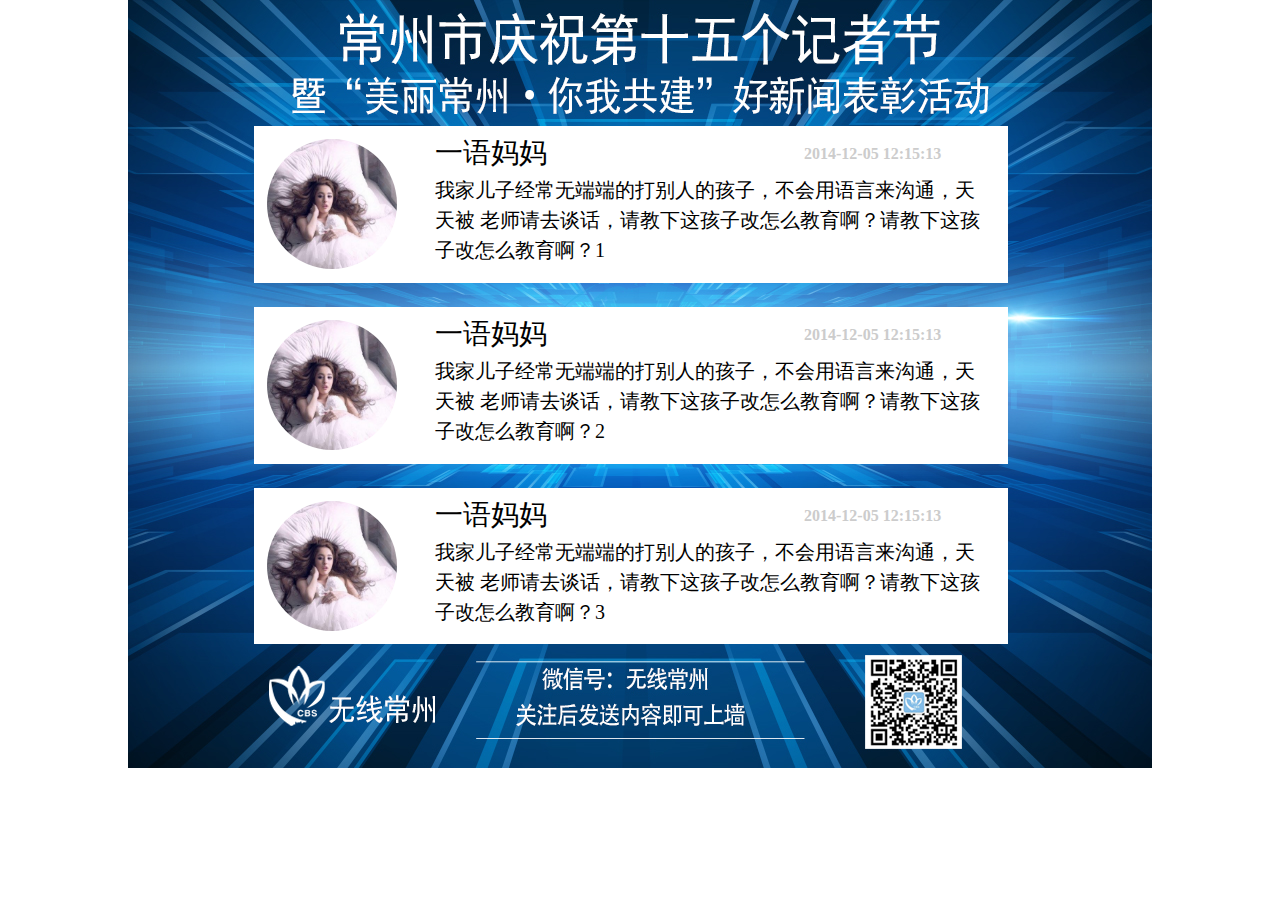
<file: 弱版静态微信墙/第二版/index.html>
﻿<!DOCTYPE html>
<html xmlns="http://www.w3.org/1999/xhtml">
<head>
    <meta http-equiv="Content-Type" content="text/html; charset=utf-8" />
    <title></title>
    <link href="style/index.css" rel="stylesheet" />
    <script src="script/jquery-1.11.1.min.js"></script>
    <script type="text/javascript">
        $(function () {
            var iTop = 0;
            var iStep = 543;
            var iSpeed = 20;//移动速度 秒
            var time1 = null;

            $(".wall").html($(".wall").html() + $(".wall").html());

            time1 = setInterval(go, iSpeed * 1000);

            $(".wallCover").mouseenter(function () {
                clearInterval(time1);
            })

            $(".wallCover").mouseleave(function () {
                time1 = setInterval(go, iSpeed * 1000);
            })

            function go() {
                if (iTop == -2715) {
                    iTop = 0;
                    $(".wall").css("top", 0)
                    document.title = iTop;
                }

                iTop = iTop - iStep;
                $(".wall").animate({
                    "top": iTop,
                    "opacity": 0.7,
                }, 700, function () {
                    $(".wall").animate({
                        "opacity": 1,
                    });
                });
                document.title = iTop;
            }

        })
    </script>
</head>
<body>
    <div class="wrap">
        <div class="wallCover">

            <div class="wall">

                <div class="tip">
                    <img src="images/ex.png" />
                    <h1>一语妈妈</h1>
                    <span>2014-12-05 12:15:13</span>
                    <p>
                        我家儿子经常无端端的打别人的孩子，不会用语言来沟通，天天被
老师请去谈话，请教下这孩子改怎么教育啊？请教下这孩子改怎么教育啊？1
                    </p>
                </div>
                <div class="tip">
                    <img src="images/ex.png" />
                    <h1>一语妈妈</h1>
                    <span>2014-12-05 12:15:13</span>
                    <p>
                        我家儿子经常无端端的打别人的孩子，不会用语言来沟通，天天被
老师请去谈话，请教下这孩子改怎么教育啊？请教下这孩子改怎么教育啊？2
                    </p>
                </div>
                <div class="tip">
                    <img src="images/ex.png" />
                    <h1>一语妈妈</h1>
                    <span>2014-12-05 12:15:13</span>
                    <p>
                        我家儿子经常无端端的打别人的孩子，不会用语言来沟通，天天被
老师请去谈话，请教下这孩子改怎么教育啊？请教下这孩子改怎么教育啊？3
                    </p>
                </div>
                <div class="tip">
                    <img src="images/ex.png" />
                    <h1>一语妈妈</h1>
                    <span>2014-12-05 12:15:13</span>
                    <p>
                        我家儿子经常无端端的打别人的孩子，不会用语言来沟通，天天被
老师请去谈话，请教下这孩子改怎么教育啊？请教下这孩子改怎么教育啊？4
                    </p>
                </div>
                <div class="tip">
                    <img src="images/ex.png" />
                    <h1>一语妈妈</h1>
                    <span>2014-12-05 12:15:13</span>
                    <p>
                        我家儿子经常无端端的打别人的孩子，不会用语言来沟通，天天被
老师请去谈话，请教下这孩子改怎么教育啊？请教下这孩子改怎么教育啊？5
                    </p>
                </div>
                <div class="tip">
                    <img src="images/ex.png" />
                    <h1>一语妈妈</h1>
                    <span>2014-12-05 12:15:13</span>
                    <p>
                        我家儿子经常无端端的打别人的孩子，不会用语言来沟通，天天被
老师请去谈话，请教下这孩子改怎么教育啊？请教下这孩子改怎么教育啊？6
                    </p>
                </div>
                <div class="tip">
                    <img src="images/ex.png" />
                    <h1>一语妈妈</h1>
                    <span>2014-12-05 12:15:13</span>
                    <p>
                        我家儿子经常无端端的打别人的孩子，不会用语言来沟通，天天被
老师请去谈话，请教下这孩子改怎么教育啊？请教下这孩子改怎么教育啊？7
                    </p>
                </div>
                <div class="tip">
                    <img src="images/ex.png" />
                    <h1>一语妈妈</h1>
                    <span>2014-12-05 12:15:13</span>
                    <p>
                        我家儿子经常无端端的打别人的孩子，不会用语言来沟通，天天被
老师请去谈话，请教下这孩子改怎么教育啊？请教下这孩子改怎么教育啊？8
                    </p>
                </div>
                <div class="tip">
                    <img src="images/ex.png" />
                    <h1>一语妈妈</h1>
                    <span>2014-12-05 12:15:13</span>
                    <p>
                        我家儿子经常无端端的打别人的孩子，不会用语言来沟通，天天被
老师请去谈话，请教下这孩子改怎么教育啊？请教下这孩子改怎么教育啊？9
                    </p>
                </div>
                <div class="tip">
                    <img src="images/ex.png" />
                    <h1>一语妈妈</h1>
                    <span>2014-12-05 12:15:13</span>
                    <p>
                        我家儿子经常无端端的打别人的孩子，不会用语言来沟通，天天被
老师请去谈话，请教下这孩子改怎么教育啊？请教下这孩子改怎么教育啊？10
                    </p>
                </div>
                <div class="tip">
                    <img src="images/ex.png" />
                    <h1>一语妈妈</h1>
                    <span>2014-12-05 12:15:13</span>
                    <p>
                        我家儿子经常无端端的打别人的孩子，不会用语言来沟通，天天被
老师请去谈话，请教下这孩子改怎么教育啊？请教下这孩子改怎么教育啊？11
                    </p>
                </div>
                <div class="tip">
                    <img src="images/ex.png" />
                    <h1>一语妈妈</h1>
                    <span>2014-12-05 12:15:13</span>
                    <p>
                        我家儿子经常无端端的打别人的孩子，不会用语言来沟通，天天被
老师请去谈话，请教下这孩子改怎么教育啊？请教下这孩子改怎么教育啊？12
                    </p>
                </div>
                <div class="tip">
                    <img src="images/ex.png" />
                    <h1>一语妈妈</h1>
                    <span>2014-12-05 12:15:13</span>
                    <p>
                        我家儿子经常无端端的打别人的孩子，不会用语言来沟通，天天被
老师请去谈话，请教下这孩子改怎么教育啊？请教下这孩子改怎么教育啊？13
                    </p>
                </div>
                <div class="tip">
                    <img src="images/ex.png" />
                    <h1>一语妈妈</h1>
                    <span>2014-12-05 12:15:13</span>
                    <p>
                        我家儿子经常无端端的打别人的孩子，不会用语言来沟通，天天被
老师请去谈话，请教下这孩子改怎么教育啊？请教下这孩子改怎么教育啊？14
                    </p>
                </div>
                <div class="tip">
                    <img src="images/ex.png" />
                    <h1>一语妈妈</h1>
                    <span>2014-12-05 12:15:13</span>
                    <p>
                        我家儿子经常无端端的打别人的孩子，不会用语言来沟通，天天被
老师请去谈话，请教下这孩子改怎么教育啊？请教下这孩子改怎么教育啊？15
                    </p>
                </div>

            </div>

        </div>
    </div>
</body>
</html>
</file>
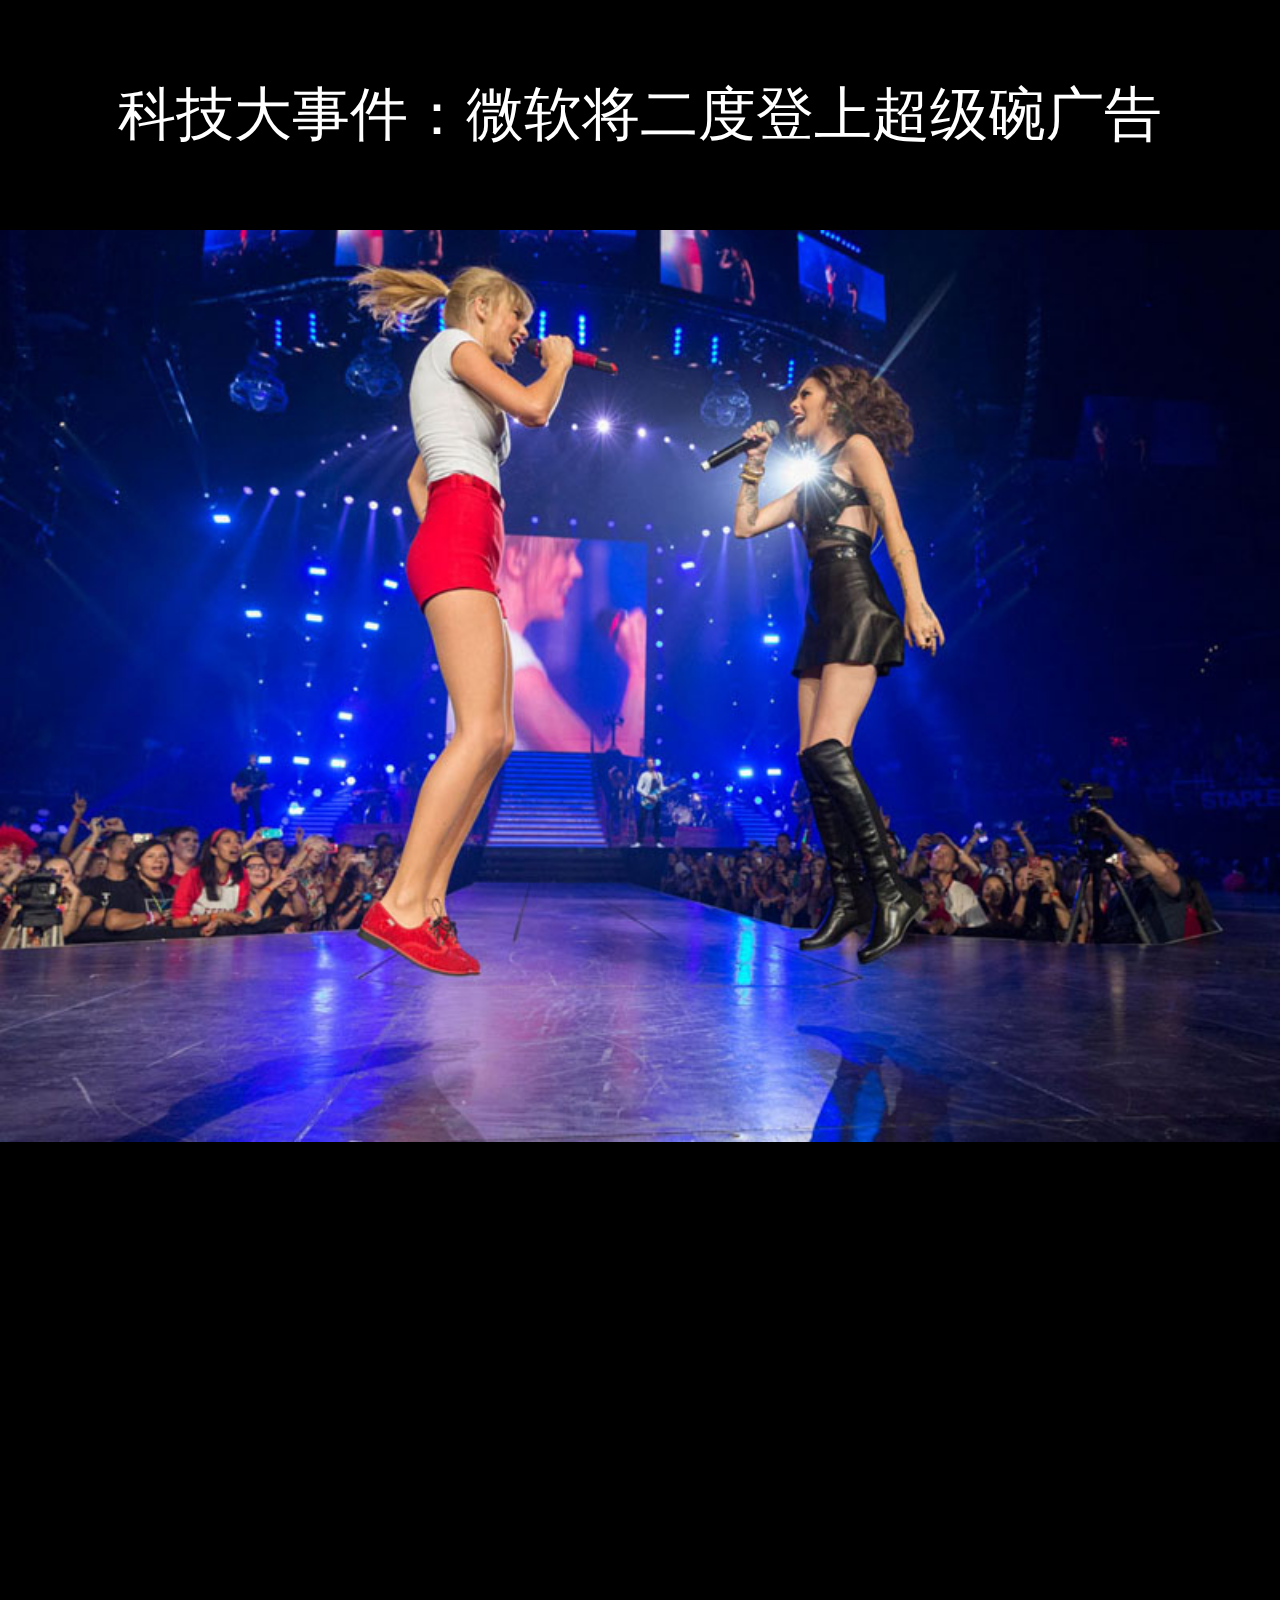
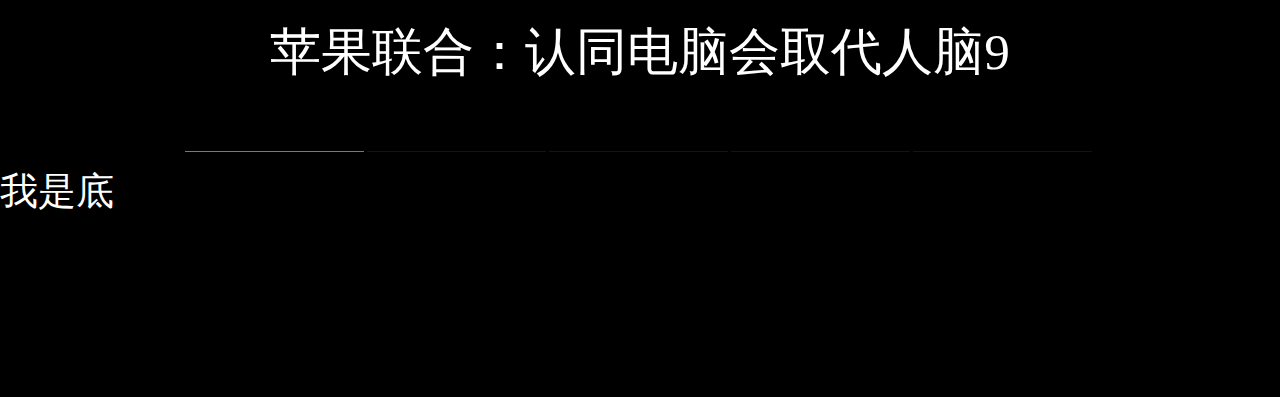
<file: 图集swiper/index2.html>
﻿<!DOCTYPE html>
<html>
<head>
    <meta name="viewport" content="width=device-width,target-densitydpi=device-dpi,user-scalable=no">
    <meta charset="utf-8">
    <meta content="fullscreen=yes,preventMove=no" name="ML-Config" />
    <title>无标题文档</title>
    <script>
        document.getElementsByTagName("html")[0].style.fontSize = window.screen.width / 10 + "px";
        //alert(window.screen.width);
    </script>
    <style>
        html { height: 100%; }
        body { height: 100%; background: black; font-size: 0.3rem; margin: 0; padding: 0; color: white; }
        #topArea { background: black; height: 1.8rem; width: 10rem; position: relative; }
            #topArea .title { line-height: 1.8rem; width: 10rem; font-size: 0.45rem; text-align: center; }
        #contentArea { background: black; height: 12rem; width: 10rem; overflow: hidden; position: relative; }
        .swiper-container { width: 10rem; height: 12rem; }
        .swiper-slide img { width: 10rem; max-height: 10rem; }
        .swiper-slide .info { display: block; font-size: 0.4rem; line-height: 0.4rem; position: absolute; bottom: 0.7rem; text-align: center; width: 10rem; }
        .pagination { position: absolute; left: 0; text-align: center; bottom: 5px; width: 10rem; }
        .swiper-pagination-switch { display: inline-block; width: 5px; height: 1px; border-radius: 10px; background: #999; box-shadow: 0 1px 2px #555 inset; margin: 0 3px 0 0; cursor: pointer; opacity: 0.2; }
        .swiper-active-switch { background: #fff; opacity: 1; }
        #bottomArea { background: black; height: 1.8rem; width: 10rem; }
    </style>
    <link rel="stylesheet" type="text/css" href="idangerous.swiper.css" />
    <script src="jquery-1.11.2.min.js"></script>
    <script src="idangerous.swiper.min.js"></script>
    <script>
        $(function () {
            //开启滑动
            var mySwiper = new Swiper('.swiper-container', {
                pagination: '.pagination',
                loop: true,
                grabCursor: true,
                paginationClickable: true
            });
            //调用 计算每个滑块的宽度
            setSwitchWidth();
            //函数 计算每个滑块的宽度
            function setSwitchWidth() {
                var iScreenWidth = $(document).width(); //屏幕宽度
                var iCountPic = $(".swiper-wrapper .swiper-slide").length; //滑块个数
                var $SwitchArray = $(".swiper-pagination-switch"); //所有滑块的JQ对象
                var iSwitchMarginRight = parseInt($SwitchArray.first().css("marginRight")); //每个滑块的右边距
                var iTargetSwitchWidth = Math.floor((iScreenWidth - iCountPic * iSwitchMarginRight) / iCountPic); //计算每个滑块应该是多少宽度
                $SwitchArray.css("width", iTargetSwitchWidth + "px"); //去设置滑块的宽度
            }

        })
    </script>
</head>
<body>
    <div id="topArea">
        <div class="title">科技大事件：微软将二度登上超级碗广告</div>
    </div>
    <div id="contentArea">
        <div class="swiper-container">
            <div class="swiper-wrapper">
                <div class="swiper-slide">
                    <img src="img/1.jpg">
                    <div class="info">苹果联合：认同电脑会取代人脑9</div>
                </div>
                <div class="swiper-slide">
                    <img src="img/2.jpg">
                    <div class="info">苹果联合创始人沃兹：认同代人脑8</div>
                </div>
                <div class="swiper-slide">
                    <img src="img/3.jpg">
                    <div class="info">苹果联兹：认同电脑会取代人脑7</div>
                </div>
                <div class="swiper-slide">
                    <img src="img/5.jpg">
                    <div class="info">认同电脑会取代人脑6</div>
                </div>
                <div class="swiper-slide">
                    <img src="img/6.png">
                    <div class="info">苹果联合创始人电脑会取代人脑5</div>
                </div>
            </div>
            <div class="pagination"></div>
        </div>
    </div>
    <div id="bottomArea">我是底</div>
</body>
</html>
</file>
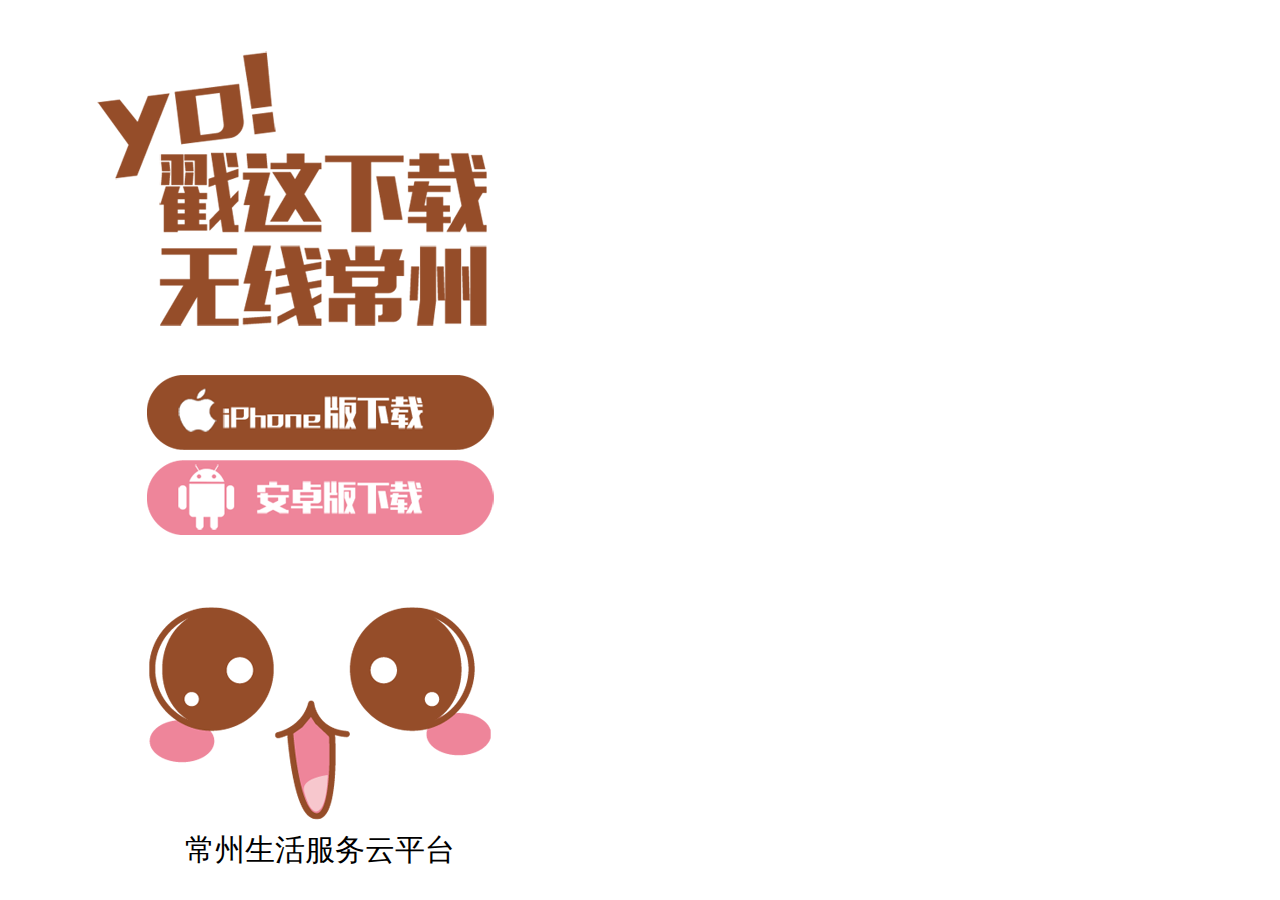
<file: 无线常州下载APP/down.html>
﻿<html xmlns="http://www.w3.org/1999/xhtml">
<head>
    <meta charset="utf-8">
    <meta http-equiv="pragma" content="no-cache" />
    <meta http-equiv="Cache-Control" content="no-store, must-revalidate" />
    <meta http-equiv="expires" content="0" />
    <title>下载无线常州</title>
    <script type="text/javascript">
        var phoneWidth = parseInt(window.screen.width);
        var phoneScale = phoneWidth / 640;
        var isAndroid = RegExp("Android").test(navigator.userAgent);
        if (isAndroid) {
            document.write('<meta name="viewport" content="width=640,  minimum-scale = ' + phoneScale + ', maximum-scale = ' + phoneScale + ', target-densitydpi=device-dpi">');
        } else {
            document.write('<meta name="viewport" content="width=640, user-scalable=no, target-densitydpi=device-dpi">');
        }
    </script>
    <style>
        html, body, dl, dt, dd, ul, ol, li, h1, h2, h3, span, h4, h5, h6, form, fieldset, input, lable, textarea, p, blockquote { margin: 0; padding: 0; }
        body { font-size: 12px; font-family: Verdana, Arial, Helvetica, sans-serif; line-height: 2; }
        li { list-style: none; }
        a { text-decoration: none; color: #666; }
            a:hover { text-decoration: underline; }
        .clear { clear: both; }
        .clear10 { clear: both; height: 10px; line-height: 10px; overflow: hidden; margin: 0px auto; }
        .frame, .frame-tab { background: none; }
        .clearfix:after { clear: both; height: 0px; overflow: hidden; display: block; visibility: hidden; content: ""; }
        .clearfix { *zoom: 1; }
        .wt_content { width: 640px; margin: auto; position: relative; }
        .no1 { position: absolute; width: 640px; left: 0px; top: 50px; text-align: center; }
        .no2 { position: absolute; width: 640px; text-align: center; left: 0px; top: 50%; margin-top: -75px; }
        .no3 { position: absolute; width: 640px; text-align: center; left: 0px; bottom: 80px; }
        .no4 { font: 30px/100px \5fae\8f6f\96c5\9ed1; height: 100px; position: absolute; width: 640px; left: 0px; bottom: 0px; text-align: center; }
        #androidAlert, #iOSAlert { width: 100%; height: 100%; background: black; opacity: 0.9; }
            #androidAlert img, #iOSAlert img { width: 100%; }
        .hide { display: none; }
    </style>
    <script type="text/javascript">
    </script>
    <script>
        window.onload = function () {
            var targetIOS = "https://itunes.apple.com/cn/app/id583800144?mt=8";
            var targetAndroid = "http://www.cztv.tv/clientdown/Changzhou_47_3.0.0_1229_1.apk";
            var downloadBtnIOS = document.getElementById("downloadIOS");
            var downloadBtnAndorid = document.getElementById("downloadAndroid");
            var alertIOS = document.getElementById("iOSAlert");
            var alertAndroid = document.getElementById("androidAlert");
            downloadBtnIOS.addEventListener("touchend", function () {
                window.location = targetIOS;
            }, false);
            downloadBtnAndorid.addEventListener("touchend", function () {
                window.location = targetAndroid;
            }, false);
            alertIOS.addEventListener("touchend", function () {
                alertIOS.style.display = "none";
            }, false);
            alertAndroid.addEventListener("touchend", function () {
                alertAndroid.style.display = "none";
            }, false);
            var browser = {
                versions: function () {
                    var u = navigator.userAgent, app = navigator.appVersion;
                    return {
                        trident: u.indexOf('Trident') > -1,
                        presto: u.indexOf('Presto') > -1,
                        webKit: u.indexOf('AppleWebKit') > -1,
                        gecko: u.indexOf('Gecko') > -1 && u.indexOf('KHTML') == -1,
                        mobile: !!u.match(/AppleWebKit.*Mobile.*/) || !!u.match(/AppleWebKit/),
                        ios: !!u.match(/\(i[^;]+;( U;)? CPU.+Mac OS X/),
                        android: u.indexOf('Android') > -1 || u.indexOf('Linux') > -1,
                        iPhone: u.indexOf('iPhone') > -1 || u.indexOf('Mac') > -1,
                        iPad: u.indexOf('iPad') > -1,
                        webApp: u.indexOf('Safari') == -1
                    };
                }(),
                language: (navigator.browserLanguage || navigator.language).toLowerCase()
            }
            setTimeout(function () {
                if (isWeiXin()) {
                    if (browser.versions.ios || browser.versions.iPhone || browser.versions.iPad) {
                        alertIOS.style.display = "block";
                    }
                    else if (browser.versions.android) {
                        alertAndroid.style.display = "block";
                    }
                } else {
                    if (browser.versions.ios || browser.versions.iPhone || browser.versions.iPad) {
                        window.location = targetIOS;
                    }
                    else if (browser.versions.android) {
                        window.location = targetAndroid;
                    }
                }
            }, 2000);
            function isWeiXin() {
                var ua = window.navigator.userAgent.toLowerCase();
                if (ua.match(/MicroMessenger/i) == 'micromessenger') {
                    return true;
                } else {
                    return false;
                }
            }
        }
    </script>
</head>

<body>
    <div class="no1"><img src="down-1.png" width="447" height="280"></div>
    <div class="no2"><img src="down-2.png" id="downloadIOS" width="347" height="75" style="margin-bottom:10px;"><img src="down-3.png" id="downloadAndroid" width="347" height="75"></div>
    <div class="no3"><img src="down-4.png" width="344" height="214"></div>
    <div class="no4">常州生活服务云平台</div>
    <div id="iOSAlert" class="hide">
        <img src="download_ios.png" />
    </div>
    <div id="androidAlert" class="hide">
        <img src="download_android.png" />
    </div>
</body>
</html>
</file>
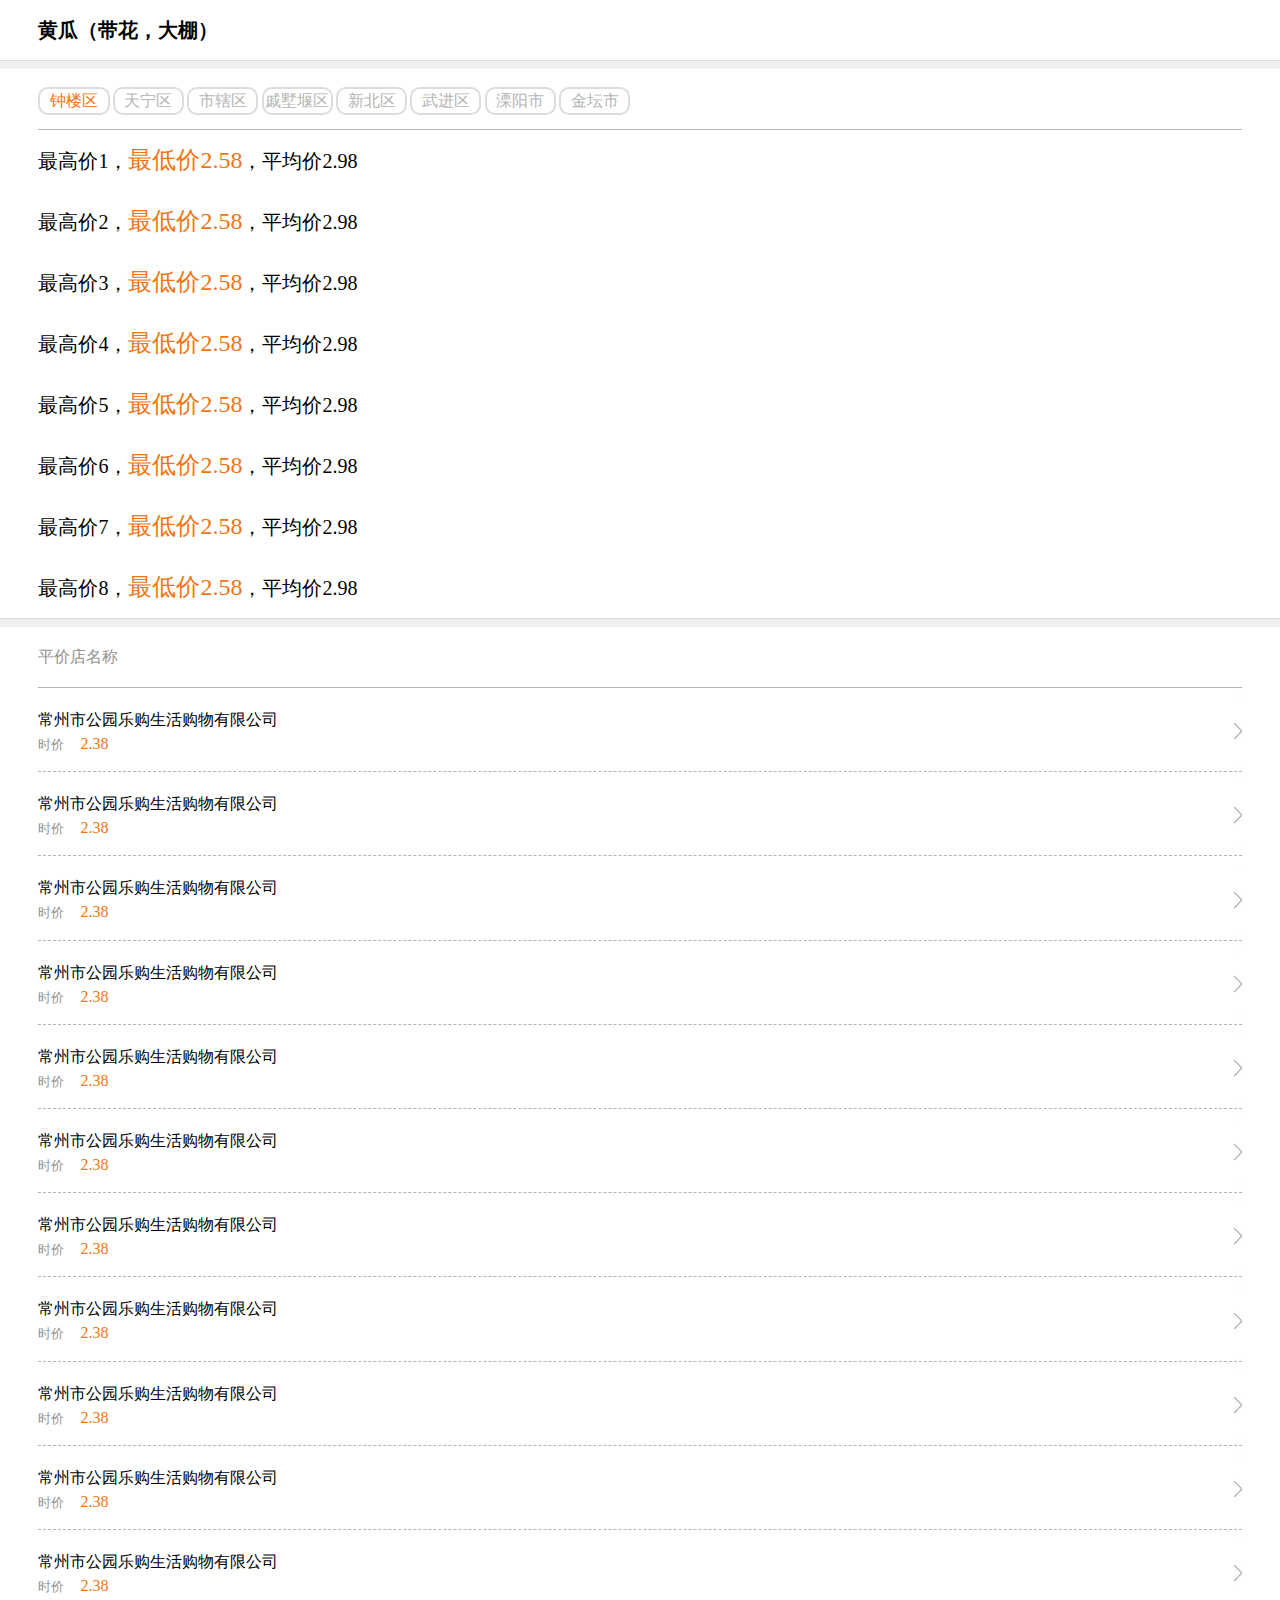
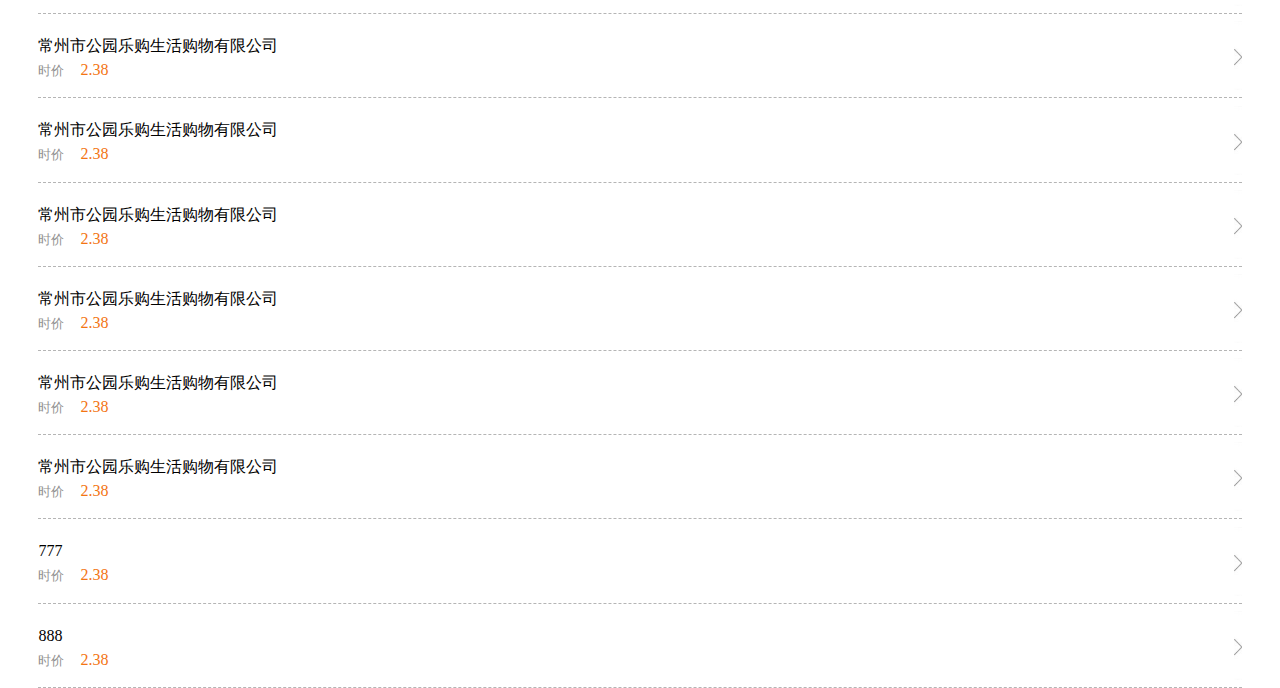
<file: 无线常州药价/index2.html>
﻿<!DOCTYPE HTML PUBLIC "-//W3C//DTD XHTML 1.0 Transitional//EN" "http://www.w3.org/TR/xhtml1/DTD/xhtml1-transitional.dtd">
<html xmlns="http://www.w3.org/1999/xhtml">
<head>
    <meta http-equiv="Content-Type" content="text/html; charset=utf-8" />
    <meta http-equiv="X-UA-Compatible" content="IE=edge,chrome=1" />
    <meta name="viewport" content="width=device-width, minimum-scale=1.0, maximum-scale=1.0" />
    <title>无标题文档</title>
    <link rel="stylesheet" type="text/css" href="css/css.css" />
    <script src="http://www.zhong5.cn/library/jquery-1.11.1/jquery-1.11.1.min.js"></script>
    <style>
        .caili { color: black; }
    </style>
    <script>
        $(function () {

            var touchedIndex = 1;
            showList(touchedIndex);


            $(".areaList a").bind("touchend", function () {
                touchedIndex = $(this).index() + 1;
                $(this).siblings().removeClass("dqa daq2").addClass("daq2");
                $(this).removeClass("dqa daq2").addClass("daq");
                showList(touchedIndex);
            })

            //更新内容区列表
            function showList(listIndex) {
                $(".item").hide();
                $(".tl3").hide();
                $("[data-in='" + listIndex + "']").show();
                $("[data-price='" + listIndex + "']").show();
            }
        });

    </script>
</head>

<body>
    <div class="w90 clearfix ">
        <div class="main_bt">黄瓜（带花，大棚）</div>
    </div>
    <div class="bm"></div>
   
    <div class="w90 clearfix pt2 areaList ">
        <a href="#" class="daq">钟楼区</a>
        <a href="#" class="daq2">天宁区</a>
        <a href="#" class="daq2">市辖区</a>
        <a href="#" class="daq2">戚墅堰区</a>
        <a href="#" class="daq2">新北区</a>
        <a href="#" class="daq2">武进区</a>
        <a href="#" class="daq2">溧阳市</a>
        <a href="#" class="daq2">金坛市</a>
    </div>



    
    <div class="w90 clearfix tl3" data-price="1">
        最高价1，<span>最低价2.58</span>，平均价2.98
    </div>

    <div class="w90 clearfix tl3" data-price="2">
        最高价2，<span>最低价2.58</span>，平均价2.98
    </div>

    <div class="w90 clearfix tl3" data-price="3">
        最高价3，<span>最低价2.58</span>，平均价2.98
    </div>

    <div class="w90 clearfix tl3" data-price="4">
        最高价4，<span>最低价2.58</span>，平均价2.98
    </div>

    <div class="w90 clearfix tl3" data-price="5">
        最高价5，<span>最低价2.58</span>，平均价2.98
    </div>

    <div class="w90 clearfix tl3" data-price="6">
        最高价6，<span>最低价2.58</span>，平均价2.98
    </div>

    <div class="w90 clearfix tl3" data-price="7">
        最高价7，<span>最低价2.58</span>，平均价2.98
    </div>

    <div class="w90 clearfix tl3" data-price="8">
        最高价8，<span>最低价2.58</span>，平均价2.98
    </div>





    <div class="bm"></div>
    <div class="w90 clearfix tl hui">
        平价店名称
    </div>


    <a href="http://www.zhong5.cn" class="item" data-in="1">
        <div class="w90 clearfix tgl caili clearfix">
            常州市公园乐购生活购物有限公司<br />
            <span>时价</span><div class="ml10">
                2.38
            </div>
        </div>
    </a>


    <a href="http://www.zhong5.cn" class="item" data-in="1">
        <div class="w90 clearfix tgl caili clearfix">
            常州市公园乐购生活购物有限公司<br />
            <span>时价</span><div class="ml10">
                2.38
            </div>
        </div>
    </a>

    <a href="http://www.zhong5.cn" class="item" data-in="1">
        <div class="w90 clearfix tgl caili clearfix">
            常州市公园乐购生活购物有限公司<br />
            <span>时价</span><div class="ml10">
                2.38
            </div>
        </div>
    </a>


    <a href="http://www.zhong5.cn" class="item" data-in="1">
        <div class="w90 clearfix tgl caili clearfix">
            常州市公园乐购生活购物有限公司<br />
            <span>时价</span><div class="ml10">
                2.38
            </div>
        </div>
    </a>

    <a href="http://www.zhong5.cn" class="item" data-in="1">
        <div class="w90 clearfix tgl caili clearfix">
            常州市公园乐购生活购物有限公司<br />
            <span>时价</span><div class="ml10">
                2.38
            </div>
        </div>
    </a>


    <a href="http://www.zhong5.cn" class="item" data-in="1">
        <div class="w90 clearfix tgl caili clearfix">
            常州市公园乐购生活购物有限公司<br />
            <span>时价</span><div class="ml10">
                2.38
            </div>
        </div>
    </a>

    <a href="http://www.zhong5.cn" class="item" data-in="1">
        <div class="w90 clearfix tgl caili clearfix">
            常州市公园乐购生活购物有限公司<br />
            <span>时价</span><div class="ml10">
                2.38
            </div>
        </div>
    </a>


    <a href="http://www.zhong5.cn" class="item" data-in="1">
        <div class="w90 clearfix tgl caili clearfix">
            常州市公园乐购生活购物有限公司<br />
            <span>时价</span><div class="ml10">
                2.38
            </div>
        </div>
    </a>

    <a href="http://www.zhong5.cn" class="item" data-in="1">
        <div class="w90 clearfix tgl caili clearfix">
            常州市公园乐购生活购物有限公司<br />
            <span>时价</span><div class="ml10">
                2.38
            </div>
        </div>
    </a>


    <a href="http://www.zhong5.cn" class="item" data-in="1">
        <div class="w90 clearfix tgl caili clearfix">
            常州市公园乐购生活购物有限公司<br />
            <span>时价</span><div class="ml10">
                2.38
            </div>
        </div>
    </a>

    <a href="http://www.zhong5.cn" class="item" data-in="1">
        <div class="w90 clearfix tgl caili clearfix">
            常州市公园乐购生活购物有限公司<br />
            <span>时价</span><div class="ml10">
                2.38
            </div>
        </div>
    </a>


    <a href="http://www.zhong5.cn" class="item" data-in="1">
        <div class="w90 clearfix tgl caili clearfix">
            常州市公园乐购生活购物有限公司<br />
            <span>时价</span><div class="ml10">
                2.38
            </div>
        </div>
    </a>

    <a href="http://www.zhong5.cn" class="item" data-in="1">
        <div class="w90 clearfix tgl caili clearfix">
            常州市公园乐购生活购物有限公司<br />
            <span>时价</span><div class="ml10">
                2.38
            </div>
        </div>
    </a>


    <a href="http://www.zhong5.cn" class="item" data-in="1">
        <div class="w90 clearfix tgl caili clearfix">
            常州市公园乐购生活购物有限公司<br />
            <span>时价</span><div class="ml10">
                2.38
            </div>
        </div>
    </a>



    <a href="http://www.zhong5.cn" class="item" data-in="1">
        <div class="w90 clearfix tgl caili clearfix">
            常州市公园乐购生活购物有限公司<br />
            <span>时价</span><div class="ml10">
                2.38
            </div>
        </div>
    </a>



    <a href="http://www.zhong5.cn" class="item" data-in="1">
        <div class="w90 clearfix tgl caili clearfix">
            常州市公园乐购生活购物有限公司<br />
            <span>时价</span><div class="ml10">
                2.38
            </div>
        </div>
    </a>



    <a href="http://www.zhong5.cn" class="item" data-in="1">
        <div class="w90 clearfix tgl caili clearfix">
            常州市公园乐购生活购物有限公司<br />
            <span>时价</span><div class="ml10">
                2.38
            </div>
        </div>
    </a>

    <a href="http://www.zhong5.cn" class="item" data-in="7">
        <div class="w90 clearfix tgl caili clearfix">
            777<br />
            <span>时价</span><div class="ml10">
                2.38
            </div>
        </div>
    </a>

    <a href="http://www.zhong5.cn" class="item" data-in="8">
        <div class="w90 clearfix tgl caili clearfix">
            888<br />
            <span>时价</span><div class="ml10">
                2.38
            </div>
        </div>
    </a>




</body>
</html>
</file>
<file: 无线常州药价/css/css.css>
@charset "utf-8";
/* CSS Document */

body
        {
            font-family: "微软雅黑";
            margin: 0 auto;
            padding: 0;
            color: #000;
            background: #fff;
        }
		a{color: #FFFFFF; text-decoration:none; }
		

        ol, ul, li
        {
            padding: 0px;
            margin: 0px;
        }

        img
        {
            border: 0;
        }
		.clear
		{ 
		    clear:both;
		}
		.clearfix:after { clear: both; height: 0px; overflow: hidden; display: block; visibility: hidden; content: ""; }
.clearfix { *zoom: 1;
}
		.w90{ width:94% ; text-align:center; margin:auto; font-size:20px; font-weight:200; line-height:60px; }
		.w502{width:33.3%; border-bottom: 1px solid #f37413; height:59px; float:left;}
		.w501{width:33.3%; border-bottom: 8px solid #f37413; height:52px; float:left;}
		.w20{ width:20%; float:left; margin:1em 0; font-size:18px; line-height:30px;}
		.wudalei{border-bottom: 1px dashed #b5b5b5;}
		.cainame{ width:51%; line-height:6em; float:left; text-align:left; font-size:0.8em; height:6em}
		.cainame_m{width:100%; font-size:0.5em; float:left; text-align:left; line-height:30px;}
		.caili{border-bottom: 1px dashed #b5b5b5;}
		.qj2{ float:right; font-size:1.7em; color:#f37413;width:50%}
		.qj3{ float:right; font-size:1.4em; color:#5b5b5b;width:50%}
		.qj{ float:left; font-size:0.5em; width:50%}
		.w35{ width:45%; float:left}
		.w5{ width:5% ; float:right;}
		.caili{ background:url(../images/r.jpg) no-repeat right; background-size:0.5em}
		.mt1{ margin-top:1.5em}
		
		
		.gsbt{ font-size:1em; height:6em; line-height:6em; }
		
		
		
		
		
		
		
		
		
		
		.black { background: url(../images/top2.jpg) repeat-x; height:3em;  padding-left:1em}
		.black img{padding-top:0.8em; float:left}
		.black a{ color:#FFF; line-height:3em; margin-top:0em; display:block; float:left; margin-left:1em;}
		.main_bt{text-align:left; font-weight:bold; font-size:1em}
		.bm{ border-top: 1px solid #dedcdc; border-bottom: 8px solid #f0efed}
		.tl{ text-align:left; font-size:1em; border-bottom: 1px solid #b5b5b5;}
		.tl3 span{ font-size:1.2em; color:#f37413;}
		.tl3{ text-align:left}
		.daq{ display:block; border: 2px solid #dedcdc; border-radius:10px; margin-top:0.5em; color:#f37413; height:1.5em; line-height:1.5em; width:4.2em; font-size:0.8em; margin-right:0.2em; float:left;}
		.daq2{ display:block; border: 2px solid #dedcdc; border-radius:10px; margin-top:0.5em; color:#b5b5b5; height:1.5em; line-height:1.5em; width:4.2em; font-size:0.8em; margin-right:0.2em; float:left;}
		.pt{ padding-top:0.5em; padding-bottom:0.7em;}
		.tgl{text-align:left; line-height:2em; padding-top:1em; padding-bottom:1em; font-size:1em}
		.tgl span{ line-height:1.5em ; font-size:0.8em; float:left; color:#919191}
		.ml10{ margin-left:1em; float:left; line-height:1em ; color:#f37413}
		.hui{ color:#919191}
		.pt2{ padding-top:0.5em; padding-bottom:0.7em;border-bottom: 1px solid #b5b5b5; }
</file>
<file: 弱版静态微信墙/第三版/style/index.css>
﻿html, body, div, span, applet, object, iframe,
h1, h2, h3, h4, h5, h6, p, blockquote, pre,
a, abbr, acronym, address, big, cite, code,
del, dfn, em, img, ins, kbd, q, s, samp,
small, strike, strong, sub, sup, tt, var,
b, u, i, center,
dl, dt, dd, ol, ul, li,
fieldset, form, label, legend,
table, caption, tbody, tfoot, thead, tr, th, td,
article, aside, canvas, details, embed,
figure, figcaption, footer, header, hgroup,
menu, nav, output, ruby, section, summary,
time, mark, audio, video {
    margin: 0;
    padding: 0;
    border: 0;
    font-size: 100%;
    font: inherit;
    vertical-align: baseline;
}

article, aside, details, figcaption, figure,
footer, header, hgroup, menu, nav, section {
    display: block;
}

body {
    line-height: 1;
}

ol, ul {
    list-style: none;
}

blockquote, q {
    quotes: none;
}

    blockquote:before, blockquote:after,
    q:before, q:after {
        content: '';
        content: none;
    }

table {
    border-collapse: collapse;
    border-spacing: 0;
}

.wrap {
    width: 1024px;
    height: 768px;
    background: url(../images/background.jpg) no-repeat;
    margin: 0 auto;
    position: relative;
}

.wallCover {
    /*background: pink;*/
    width: 770px;
    height: 518px;
    position: absolute;
    left: 126px;
    top: 126px;
    overflow: hidden;
}

.wall {
    /*width: 770px;
    height: 518px;*/
    /*margin: 126px 0 0 126px;*/
    /*overflow-x: hidden;
    overflow-y: hidden;*/
    position: absolute;
    top: 0px;
}

.tip {
    width: 754px;
    height: 157px;
    /*background: white;*/
    margin-bottom: 24px;
    position: relative;
}

    .tip img {
        float: left;
        width: 116px;
        height: 116px;
        margin: 13px 0 0 13px;
        border:2px solid #4865a9;
        /*border-radius: 100px;*/
    }

    .in {
        float:left;
        background:url(../images/in-bg.png) no-repeat 0 0;
        width:600px;
        height:144px;
    }

    .tip h1 {
        float: left;
        font-size: 28px;
        font-family: "黑体";
        margin: 13px 0 0 38px;
    }

    .tip p {
        float: left;
        width: 550px;
        margin: 8px 0 0 38px;
        font-size: 20px;
        font-family: "黑体";
        line-height: 30px;
    }

    .tip span {
        position: absolute;
        left:550px;
        top:20px;
        color:#ccc;
        font-weight:bold;
        font-family:"微软雅黑";
    }
</file>
<file: 弱版静态微信墙/第二版/style/index.css>
﻿html, body, div, span, applet, object, iframe,
h1, h2, h3, h4, h5, h6, p, blockquote, pre,
a, abbr, acronym, address, big, cite, code,
del, dfn, em, img, ins, kbd, q, s, samp,
small, strike, strong, sub, sup, tt, var,
b, u, i, center,
dl, dt, dd, ol, ul, li,
fieldset, form, label, legend,
table, caption, tbody, tfoot, thead, tr, th, td,
article, aside, canvas, details, embed,
figure, figcaption, footer, header, hgroup,
menu, nav, output, ruby, section, summary,
time, mark, audio, video {
    margin: 0;
    padding: 0;
    border: 0;
    font-size: 100%;
    font: inherit;
    vertical-align: baseline;
}

article, aside, details, figcaption, figure,
footer, header, hgroup, menu, nav, section {
    display: block;
}

body {
    line-height: 1;
}

ol, ul {
    list-style: none;
}

blockquote, q {
    quotes: none;
}

    blockquote:before, blockquote:after,
    q:before, q:after {
        content: '';
        content: none;
    }

table {
    border-collapse: collapse;
    border-spacing: 0;
}

.wrap {
    width: 1024px;
    height: 768px;
    background: url(../images/background.jpg) no-repeat;
    margin: 0 auto;
    position: relative;
}

.wallCover {
    /*background: pink;*/
    width: 770px;
    height: 518px;
    position: absolute;
    left: 126px;
    top: 126px;
    overflow: hidden;
}

.wall {
    /*width: 770px;
    height: 518px;*/
    /*margin: 126px 0 0 126px;*/
    /*overflow-x: hidden;
    overflow-y: hidden;*/
    position: absolute;
    top: 0px;
}

.tip {
    width: 754px;
    height: 157px;
    background: white;
    margin-bottom: 24px;
    position: relative;
}

    .tip img {
        float: left;
        width: 130px;
        height: 130px;
        margin: 13px 0 0 13px;
        border-radius: 100px;
    }

    .tip h1 {
        float: left;
        font-size: 28px;
        font-family: "黑体";
        margin: 13px 0 0 38px;
    }

    .tip p {
        float: left;
        width: 550px;
        margin: 8px 0 0 38px;
        font-size: 20px;
        font-family: "黑体";
        line-height: 30px;
    }

    .tip span {
        position: absolute;
        left:550px;
        top:20px;
        color:#ccc;
        font-weight:bold;
        font-family:"微软雅黑";
    }
</file>
